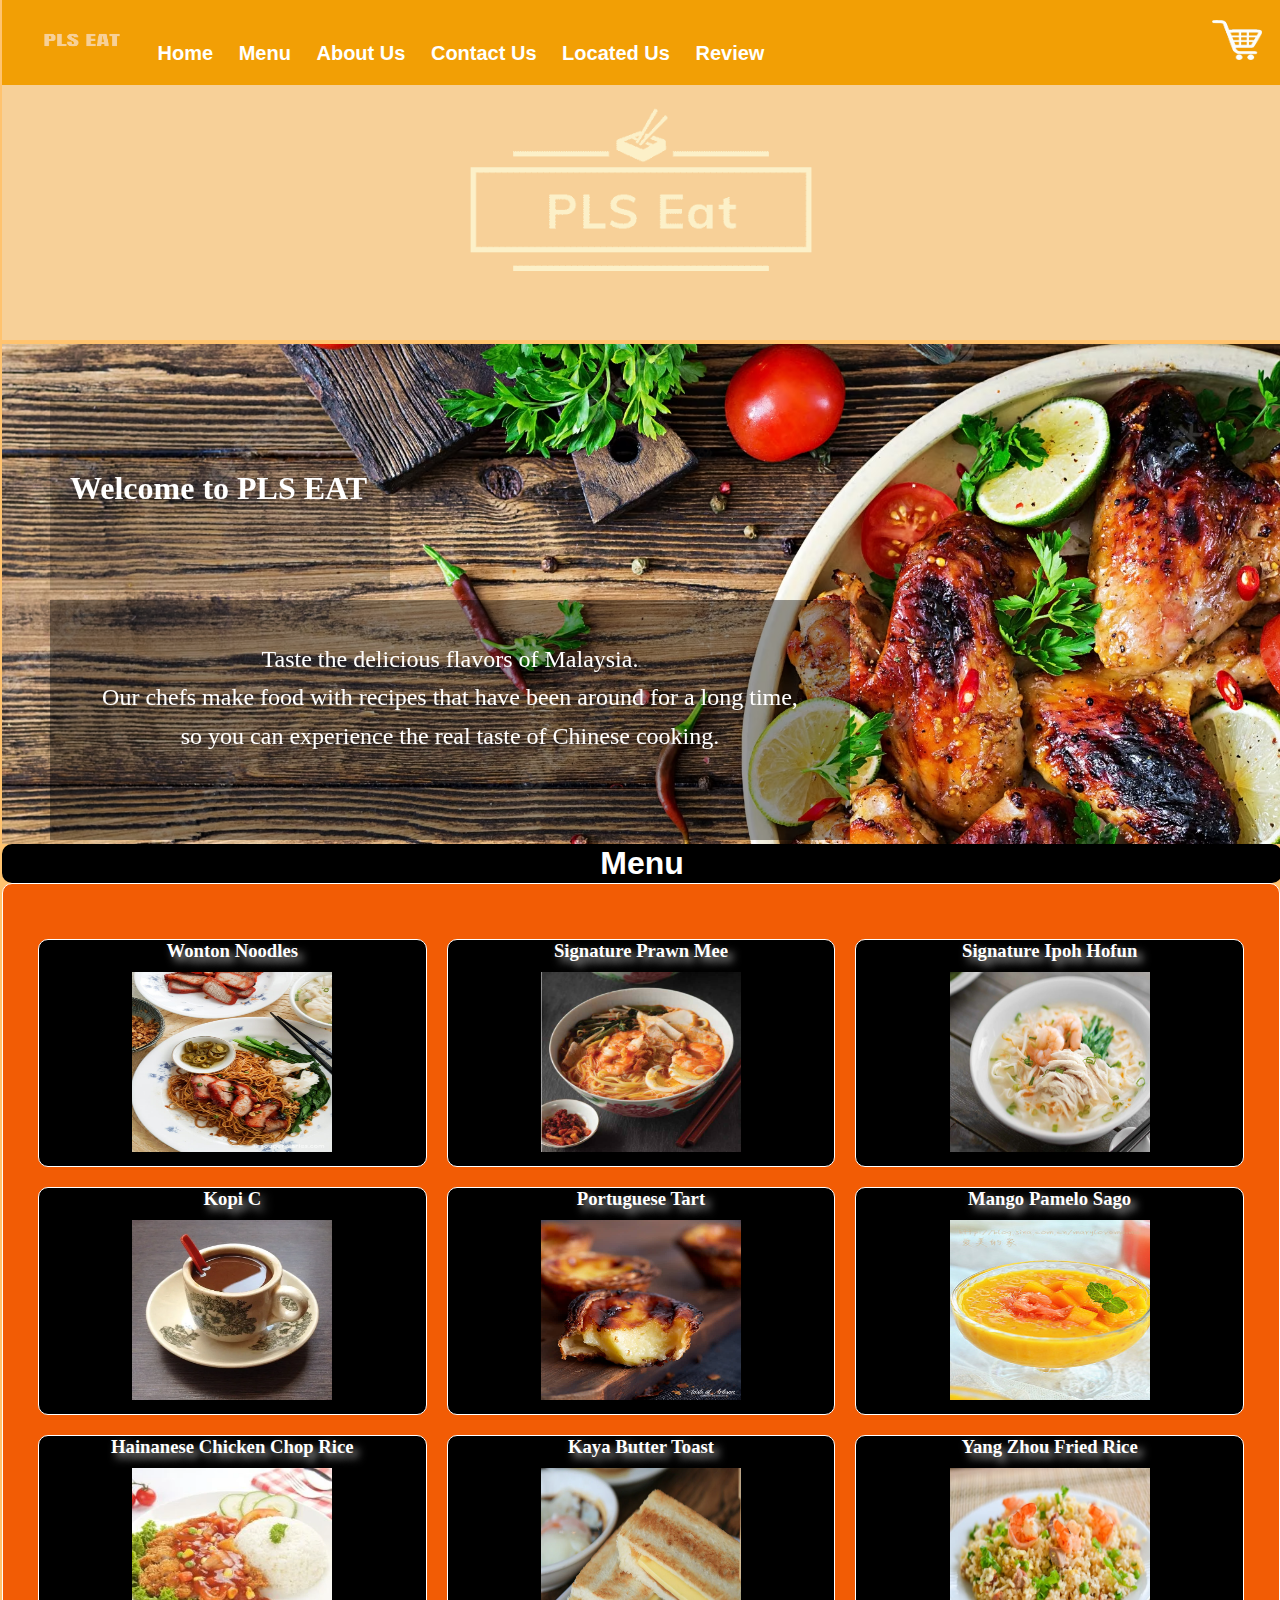
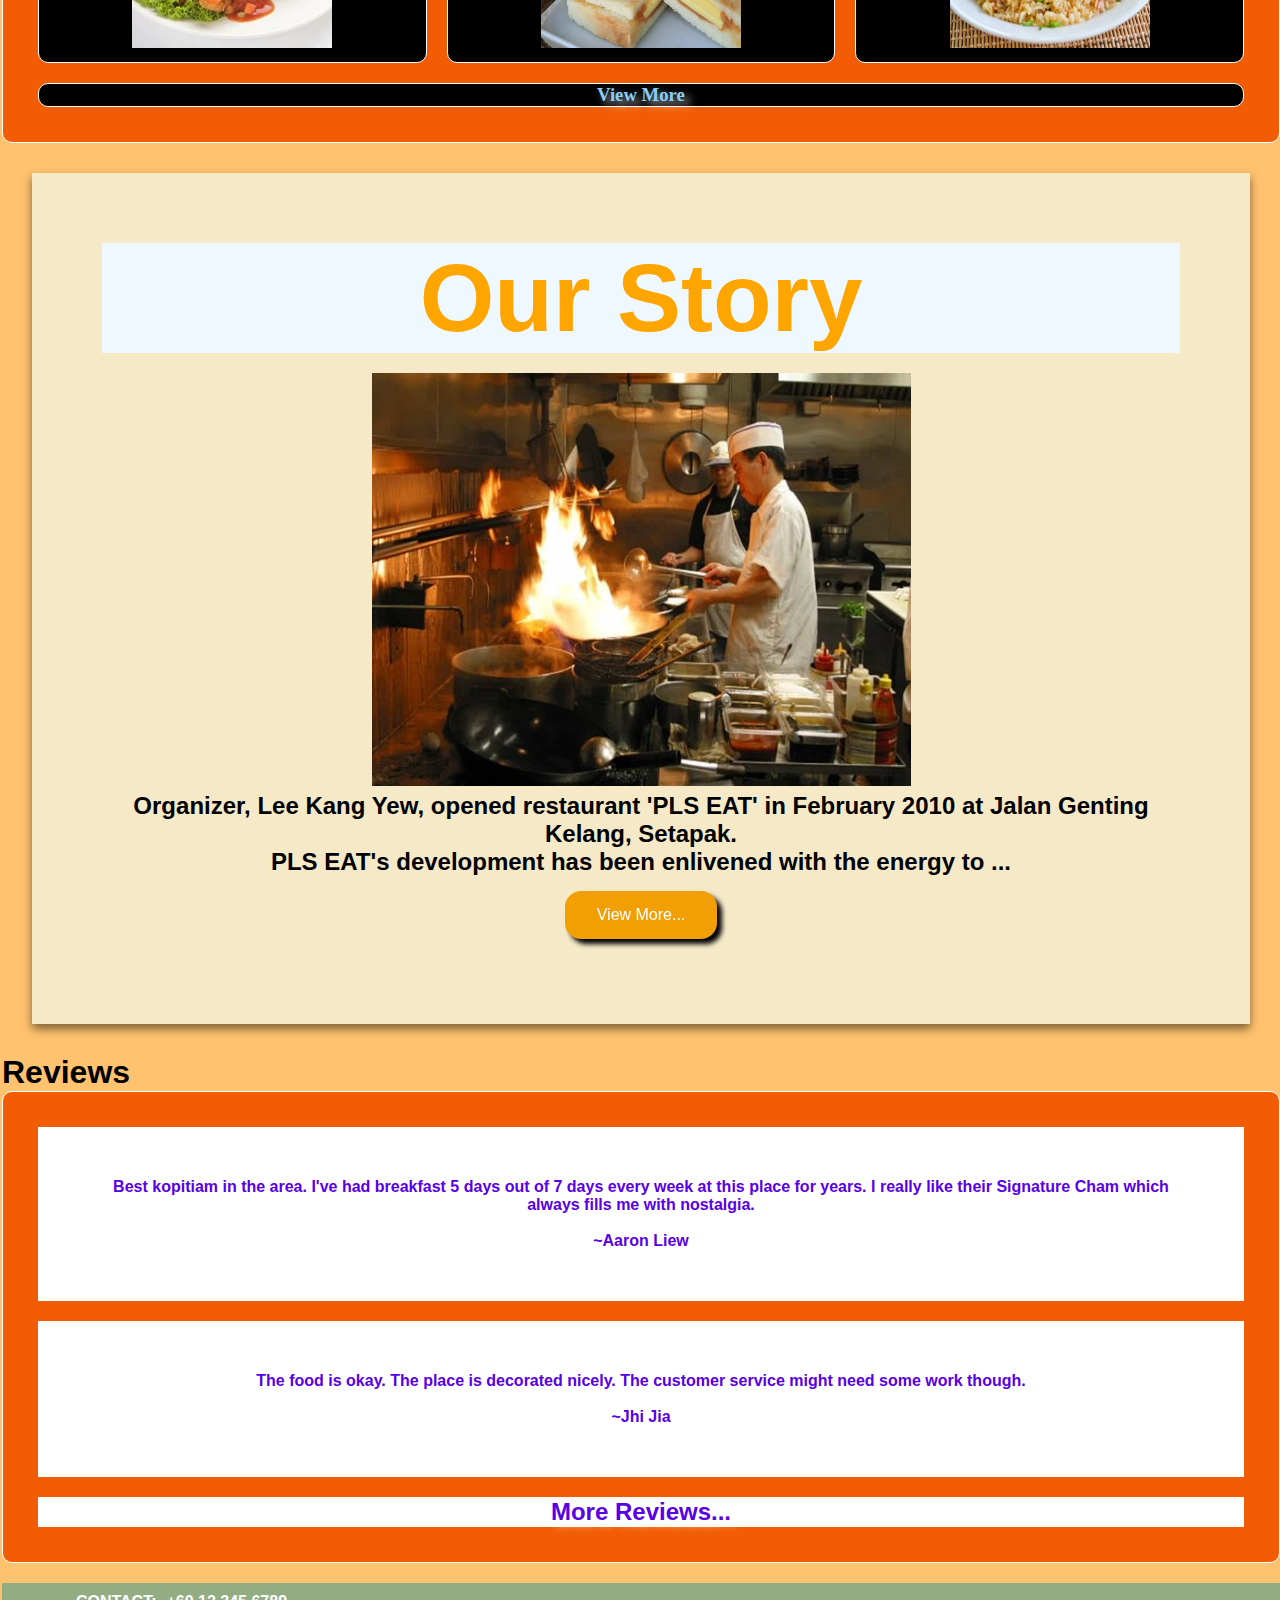
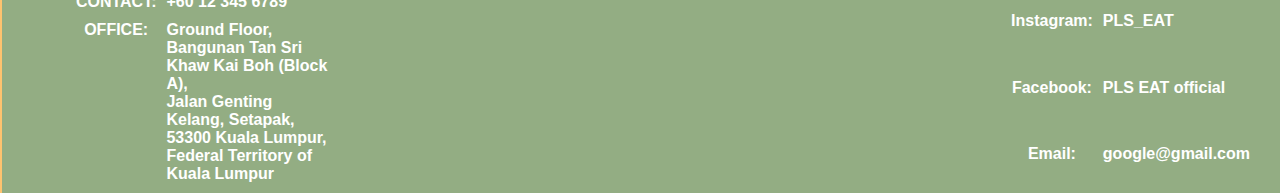
<file: index.html>
<!DOCTYPE html>
<html lang="en">
    <head>
        <meta charset="utf-8" />
        <meta name="viewport" content="width=device-width", initial-scale="1.0"/>
        <link href="CSS/css.css" rel="stylesheet"/>
        <link rel="icon" type="image/x-icon" href="picture/HatchfulExport-All/favicon2.png" />
        <link href="CSS/homepage.css" rel="stylesheet" />
    </head>
    <body>
        <nav>
            
            <ul>
                <a href="homepage.html" class="container">
                    <img src="picture/pls_eat_logo2.png" width="100px" height="40px"/>
                    <div class="overlay"></div>
                </a>
                <a href="homepage.html">Home</a>
                <a href="menu.html">Menu</a>
                <a href="about_us.html">About Us</a>
                <a href="contacts.html">Contact Us</a>
                <a href="location.html">Located Us</a>
                <a href="review.html">Review</a>
                <div class="container" id="add_to_cart">
                    <a href="add_to_cart.html">
                        <img src="picture/cart.png" width="50px" height="40px" />
                    <div class="overlay"></div>
                    </a>
                </div>
            </ul>
        </nav>
        <title>Homepage</title>
        <!--Display logo-->
        <img id="logo" src="picture/HatchfulExport-All/twitter_header_photo_2.png" alt="Pls Eat" />
        
        <!--Welcome Message-->
        <div id="welcome_message">
            <img src="picture/transparent.png" id="transparent_image" usemap="#workmap">
            <div id="welcome_message_1">
                Welcome to PLS EAT
            </div>

            <div id="welcome_message_2">
                Taste the delicious flavors of Malaysia. 
                <br />
                Our chefs make food with recipes that have been around for a long time, 
                <br />
                so you can experience the real taste of Chinese cooking. 
                
            </div>
        </div>

        <!-- hotspot -->
        <map name="workmap">
            <area shape="rect" coords="0,0,1000,1000" href="menu.html" />
            <area shape="circle" coords="1100,380,350" href="main_meal.html" />
        </map>

        <!--Menu-->
        
        <div class="table">
            <table>
                <tr><h1 id="menu_heading">Menu</h1></tr>
                <tr>
                    <td>
                        <a href="main_meal.html">
                            <h3>Wonton Noodles</h3>
                            <img src="picture/wonton_noodles.jpg" alt="Wonton Noodles">
                        </a>
                    </td>
                    <td>
                        <a href="main_meal.html">
                            <h3>Signature Prawn Mee</h3>
                            <img src="picture/prawn_mee.png" alt="Signature Prawn Mee">
                        </a>
                    </td>
                    <td>
                        <a href="main_meal.html">
                            <h3>Signature Ipoh Hofun</h3>
                            <img src="picture/ipoh_hofun.png" alt="Ipoh Hofun">
                        </a>
                    </td>
                </tr>
                <tr>
                    <td>
                        <a href="beverage.html">
                            <h3>Kopi C</h3>
                            <img src="picture/coffee_c.webp" alt="Kopi C">
                        </a>
                    </td>
                    <td>
                        <a href="dessert.html">
                            <h3>Portuguese Tart</h3>
                            <img src="picture/portuguese_tart.jpg" alt="Portuguese Tart">
                        </a>
                    </td>
                    <td>
                        <a href="dessert.html">
                            <h3>Mango Pamelo Sago</h3>
                            <img src="picture/mango_pomelo_sago.jpg" alt="Mango Pamelo Sago">
                        </a>
                    </td>
                </tr>
                <tr>
                    <td>
                        <a href="main_meal.html">
                            <h3>Hainanese Chicken Chop Rice</h3>
                            <img src="picture/hainanese_chicken_chop_rice.jpg" alt="hainanese_chicken_chop_rice">
                        </a>
                    </td>
                    <td>
                        <a href="breakfast.html">
                            <h3>Kaya Butter Toast</h3>
                            <img src="picture/kaya_butter_toast.webp" alt="Kaya Butter Toast">
                        </a>
                    </td>
                    <td>
                        <a href="main_meal.html">
                            <h3>Yang Zhou Fried Rice</h3>
                            <img src="picture/yang_zhou_fried_rice.jpg" alt="Yang Zhou Fried Rice">
                        </a>
                    </td>
                </tr>
                <tr>
                    <td colspan="3"><a href="menu.html" id="view_more"><h3>View More</h3></a></td>
                </tr>
            </table>
        </div>

        <!-- Our story -->
        <div class="our_story">
            <h1>Our Story</h1>
            <img src="picture/cooking.jpg"/>
            <p>Organizer, Lee Kang Yew, opened restaurant 'PLS EAT' in February 2010 at Jalan Genting Kelang, Setapak.</p>
            <p>PLS EAT's development has been enlivened with the energy to ...</p>
            <a href="about_us.html">
                <button class="button"><span>View More...</span></button>
            </a>
        </div>

        <!-- Review -->
        <table class="review">
            <div>
                <h1>Reviews</h1>
            </div>
            
            <tr>
                <th class="review" style="background-color: white; padding: 50px;">
                        Best kopitiam in the area. I've had breakfast 5 days out of 7 days every week at this place for years.
                         I really like their Signature Cham which always fills me with nostalgia. 
                         <br/>
                         <br/>
                         ~Aaron Liew
                </th>
            </tr>
            
            <tr>
                <th class="review" style="background-color: white; padding: 50px;">
                    The food is okay. The place is decorated nicely. The customer service might need some work though.
                    <br/>
                    <br/>
                    ~Jhi Jia
                </th>
                
            </tr>


            <tr>
                <td style="background-color: white; text-align: center;"><a href="review.html" id="review_view_more">
                    <h2>More Reviews...</h2>
                </a></td>
            </tr>

        </table>
        
        <footer id="footer">
            <div style="display: flex;">
             <table id="L">
                <tr>
                <th>CONTACT:</th> 
                 <td>+60 12 345 6789 </td>
                </tr>
                
               <tr>
                <th style="vertical-align: top;">OFFICE:</th>  
                <td>Ground Floor,<br>
                    Bangunan Tan Sri Khaw Kai Boh (Block A),<br>
                    Jalan Genting Kelang, Setapak,<br>
                    53300 Kuala Lumpur,<br>
                    Federal Territory of Kuala Lumpur<br>
                </td>
                    </tr>
        
            </table>   
        
            <table id="R">
                <tr>
                <th>Instagram: </th>
                 <td>PLS_EAT</td> 
                </tr>
                
                <tr>
                <th>Facebook: </th>
                <td>PLS EAT official</td>
                </tr>
                
                <tr>
                <th>Email: </th>
                <td>google@gmail.com</td>
                </tr>
                
                </table>
            </div>
        </footer>


    </body>
</html>
</file>
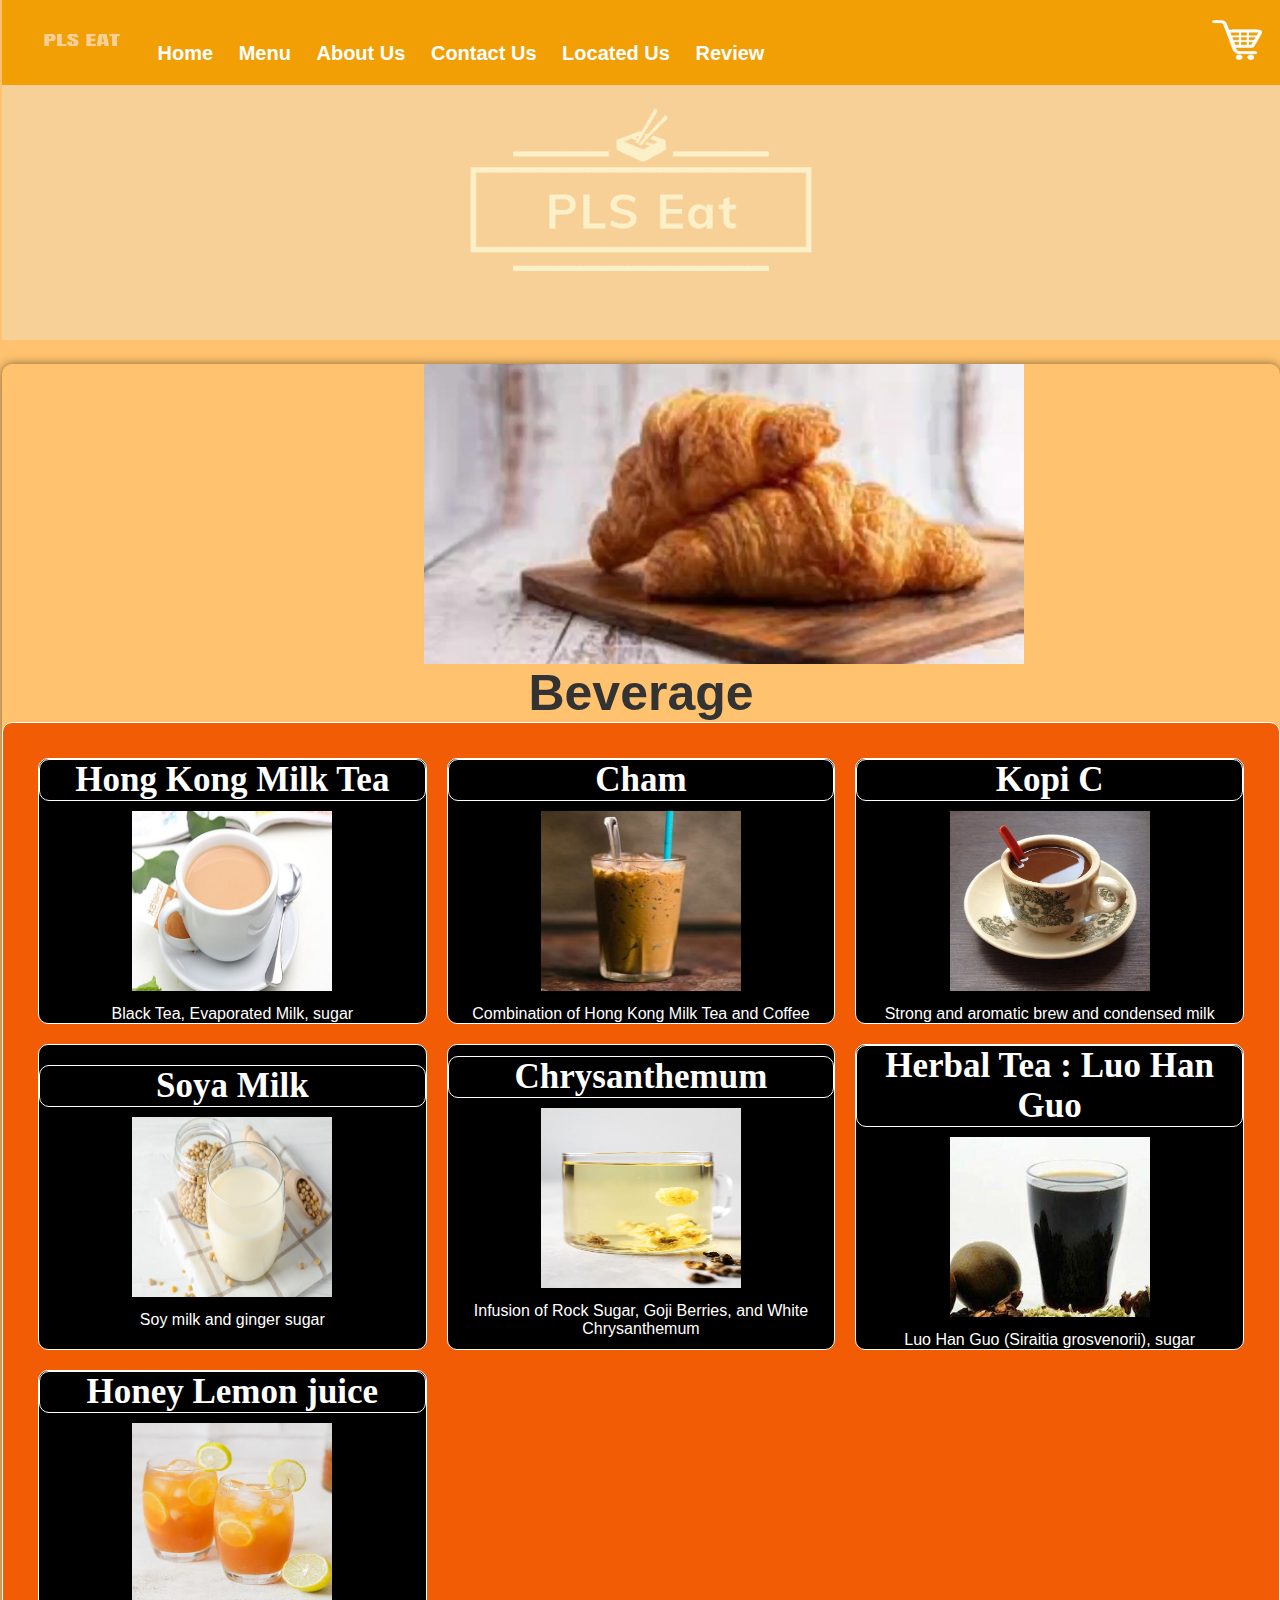
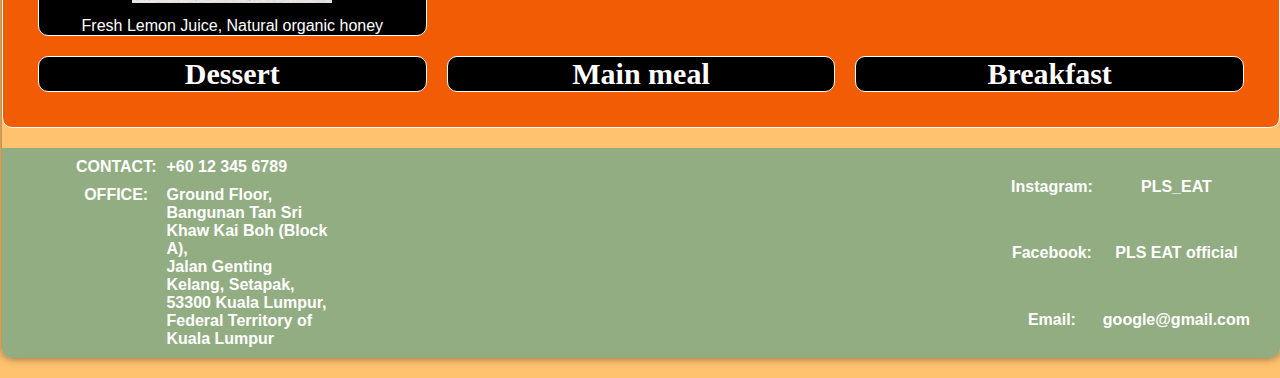
<file: beverage.html>
<!DOCTYPE html>
<html lang="en">
<head>
    <meta charset="UTF-8">
    <meta name="viewport" content="width=device-width, initial-scale=1.0">
    <title>beverage</title>
    <link rel="stylesheet" href="CSS/css.css" />
    <link rel="stylesheet" href="CSS/food.css">
    <link rel="stylesheet" href="CSS/table.css">
    <link rel="stylesheet" href="CSS/beverage.css" />
    <link rel="icon" type="image/x-icon" href="picture/HatchfulExport-All/favicon2.png" />
</head>
<body>
    <nav>
            
        <ul>
            <a href="homepage.html" class="container">
                <img src="picture/pls_eat_logo2.png" width="100px" height="40px"/>
                <div class="overlay"></div>
            </a>
            <a href="homepage.html">Home</a>
            <a href="menu.html">Menu</a>
            <a href="about_us.html">About Us</a>
            <a href="contacts.html">Contact Us</a>
            <a href="location.html">Located Us</a>
            <a href="review.html">Review</a>
            <div class="container" id="add_to_cart">
                <a href="add_to_cart.html">
                    <img src="picture/cart.png" width="50px" height="40px" />
                <div class="overlay"></div>
                </a>
            </div>
        </ul>
    </nav>

    <img id="logo" src="picture/HatchfulExport-All/twitter_header_photo_2.png" alt="Pls Eat" />

    <div class="video-container">
        <video autoplay loop width="400">
            <source src="picture/menu_list.mp4" type="video/mp4">
        </video>

    <h1 id="category">Beverage</h1>


    <!-- Beverage list -->
    <!-- Food image, style and hypertext link -->
    <div class="table">
        <table>
            <tr>
                <td>
                    <a href="add_to_cart.html#beverage" class="cart">
                        <h3 class="foodName">Hong Kong Milk Tea</h3>
                        <img src="picture/hong_kong_milk_tea.jpg" alt="Hong Kong Milk Tea">
                    </a>
                    <p>Black Tea, Evaporated Milk, sugar</p>
                </td>

                <td>
                    <a href="add_to_cart.html#beverage" class="cart">
                        <h3 class="foodName">Cham</h3>
                        <img src="picture/cham.jpg" alt="Cham">
                    </a>
                    <p>Combination of Hong Kong Milk Tea and Coffee</p>
                </td>

                <td>
                    <a href="add_to_cart.html#beverage" class="cart">
                        <h3 class="foodName">Kopi C</h3>
                        <img src="picture/coffee_c.webp" alt="Kopi C">
                    </a>
                    <p>Strong and aromatic brew and condensed milk</p>
                </td>
            </tr>

            <tr>
                <td>
                    <a href="add_to_cart.html#beverage" class="cart">
                        <h3 class="foodName">Soya Milk</h3>
                        <img src="picture/soya_milk.jpg" alt="Soya Milk">
                    </a>
                    <p>Soy milk and ginger sugar</p>
                </td>

                <td>
                    <a href="add_to_cart.html#beverage" class="cart">
                        <h3 class="foodName">Chrysanthemum</h3>
                        <img src="picture/chrysanthemum_tea.jpg" alt="Chrysanthemum">
                    </a>
                    <p>Infusion of Rock Sugar, Goji Berries, and White Chrysanthemum</p>
                </td>

                <td>
                    <a href="add_to_cart.html#beverage" class="cart">
                        <h3 class="foodName">Herbal Tea : Luo Han Guo</h3>
                        <img src="picture/luo_han_guo.jpeg" alt="Luo Han Guo">
                    </a>
                    <p>Luo Han Guo (Siraitia grosvenorii), sugar</p>
                </td>
            </tr>

            <tr>
                <td>
                    <a href="add_to_cart.html#beverage" class="cart">
                        <h3 class="foodName">Honey Lemon juice</h3>
                        <img src="picture/honey_lemon_juice.jpg" alt="Honey Lemon Juice">
                    </a>
                    <p>Fresh Lemon Juice, Natural organic honey </p>
                </td>
            </tr>

            <tr>
                <td><a href="dessert.html" class="food_type">Dessert</a></td> 
                <td><a href="main_meal.html" class="food_type">Main meal</a></td> 
                <td><a href="breakfast.html" class="food_type">Breakfast</a></td> 
             </tr>
        </table>
    </div>

    <footer id="footer">
        <div style="display: flex;">
         <table id="L">
            <tr>
            <th>CONTACT:</th> 
             <td>+60 12 345 6789 </td>
            </tr>
            
           <tr>
            <th style="vertical-align: top;">OFFICE:</th>  
            <td>Ground Floor,<br>
                Bangunan Tan Sri Khaw Kai Boh (Block A),<br>
                Jalan Genting Kelang, Setapak,<br>
                53300 Kuala Lumpur,<br>
                Federal Territory of Kuala Lumpur<br>
            </td>
                </tr>
    
        </table>   
    
        <table id="R">
            <tr>
            <th>Instagram: </th>
             <td>PLS_EAT</td> 
            </tr>
            
            <tr>
            <th>Facebook: </th>
            <td>PLS EAT official</td>
            </tr>
            
            <tr>
            <th>Email: </th>
            <td>google@gmail.com</td>
            </tr>
            
            </table>
        </div>
    </footer>
</body>
</html>
</file>
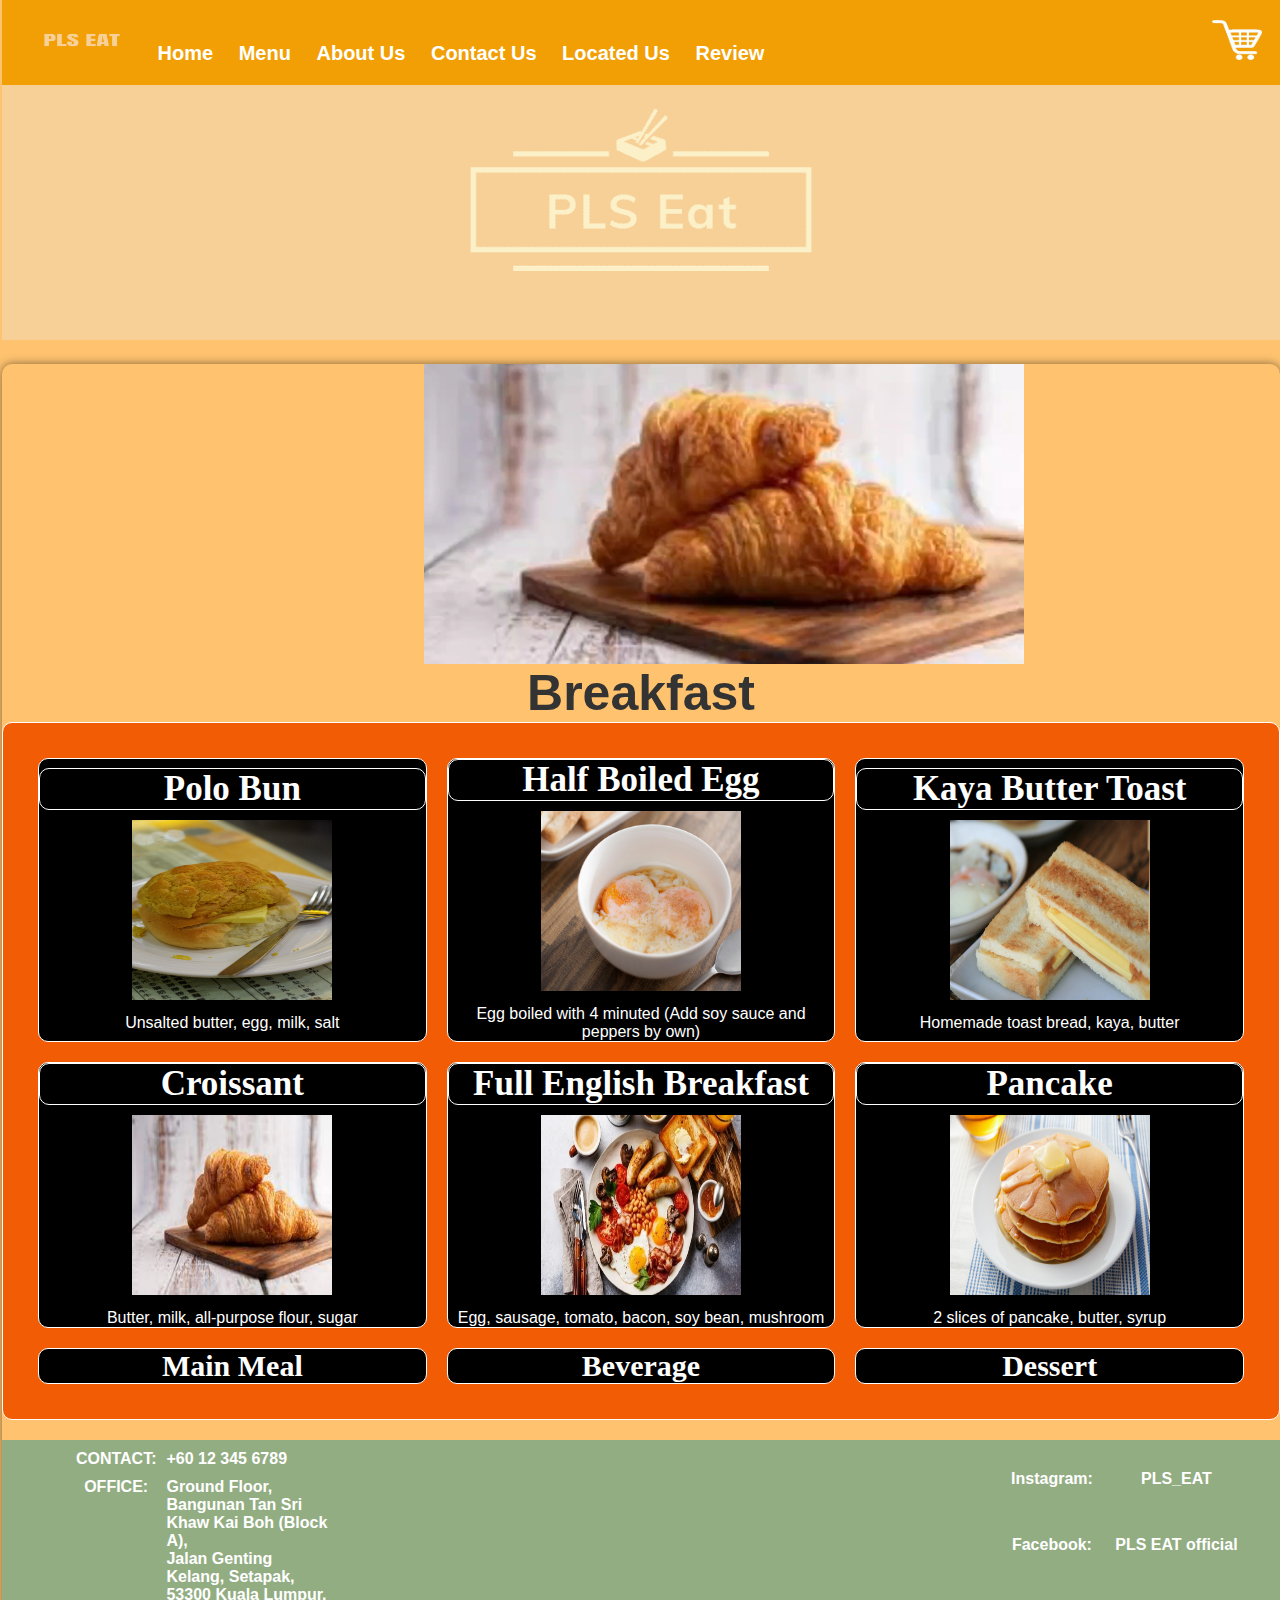
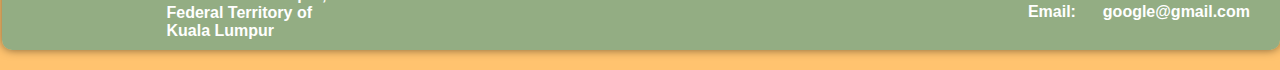
<file: breakfast.html>
<!DOCTYPE html>
<html lang="en">
<head>
    <meta charset="UTF-8">
    <meta name="viewport" content="width=device-width, initial-scale=1.0">
    <title>Breakfast</title>
    <link rel="stylesheet" href="CSS/css.css" />
    <link rel="stylesheet" href="CSS/food.css">
    <link rel="stylesheet" href="CSS/table.css">
    <link rel="stylesheet" href="CSS/breakfast.css" />
    <link rel="icon" type="image/x-icon" href="picture/HatchfulExport-All/favicon2.png" />


</head>
<body>
    <nav>
            
        <ul>
            <a href="homepage.html" class="container">
                <img src="picture/pls_eat_logo2.png" width="100px" height="40px"/>
                <div class="overlay"></div>
            </a>
            <a href="homepage.html">Home</a>
            <a href="menu.html">Menu</a>
            <a href="about_us.html">About Us</a>
            <a href="contacts.html">Contact Us</a>
            <a href="location.html">Located Us</a>
            <a href="review.html">Review</a>
            <div class="container" id="add_to_cart">
                <a href="add_to_cart.html">
                    <img src="picture/cart.png" width="50px" height="40px" />
                <div class="overlay"></div>
                </a>
            </div>
        </ul>
    </nav>

<!--Display logo-->
<img id="logo" src="picture/HatchfulExport-All/twitter_header_photo_2.png" alt="Pls Eat" />

<div class="video-container">
    <video autoplay loop width="400">
        <source src="picture/menu_list.mp4" type="video/mp4">
    </video>

<h1 id="category">Breakfast</h1>

    <!-- Food list -->
    <!-- Food image, style and hypertext link -->
    <div class="table">
        <table>
            <tr>
                <td>
                    <a href="add_to_cart.html#breakfast" href="myFunction()" class="cart">
                    <h3 class="foodName">Polo Bun</h3>
                    <img src="picture/polo_bun.jpg" alt="Polo Bun">
                    </a>
                    <p>Unsalted butter, egg, milk, salt</p>
                </td>

                <td>
                    <a href="add_to_cart.html#breakfast" href="myFunction()" class="cart">
                    <h3 class="foodName">Half Boiled Egg</h3>
                    <img src="picture/half_boiled_egg.jpg" alt="Half Boiled Egg">
                    </a>
                    <p>Egg boiled with 4 minuted (Add soy sauce and peppers by own)</p>
                </td>

                <td>
                    <a href="add_to_cart.html#breakfast" href="myFunction()" class="cart">
                    <h3 class="foodName">Kaya Butter Toast</h3>
                    <img src="picture/kaya_butter_toast.webp" alt="Kaya Butter Toast">
                    </a>
                    <p>Homemade toast bread, kaya, butter</p>
                </td>
            </tr>

            <tr>
                <td>
                    <a href="add_to_cart.html#breakfast" href="myFunction()" class="cart">
                    <h3 class="foodName">Croissant</h3>
                    <img src="picture/croissant.jpeg" alt="Croissant">
                    </a>
                    <p>Butter, milk, all-purpose flour, sugar</p>
                </td>

                <td>
                    <a href="add_to_cart.html#breakfast" href="myFunction()" class="cart">
                    <h3 class="foodName">Full English Breakfast</h3>
                    <img src="picture/full_english_breakfast.webp" alt="Full English Breakfast">
                    </a>
                    <p>Egg, sausage, tomato, bacon, soy bean, mushroom</p>
                </td>

                <td>
                    <a href="add_to_cart.html#breakfast" href="myFunction()" class="cart">
                    <h3 class="foodName">Pancake</h3>
                    <img src="picture/pancake.jpg" alt="Pancake">
                    </a>
                    <p>2 slices of pancake, butter, syrup</p>
                </td>
            </tr>

            <tr>
               <td>
                <a href="main_meal.html" class="food_type">Main Meal</a>
            </td> 
               <td>
                <a href="beverage.html" class="food_type">Beverage</a>
            </td> 
            <td>
                <a href="dessert.html" class="food_type">Dessert</a>
            </td> 
            </tr>
        </table>
    </div>

    <footer id="footer">
        <div style="display: flex;">
         <table id="L">
            <tr>
            <th>CONTACT:</th> 
             <td>+60 12 345 6789 </td>
            </tr>
            
           <tr>
            <th style="vertical-align: top;">OFFICE:</th>  
            <td>Ground Floor,<br>
                Bangunan Tan Sri Khaw Kai Boh (Block A),<br>
                Jalan Genting Kelang, Setapak,<br>
                53300 Kuala Lumpur,<br>
                Federal Territory of Kuala Lumpur<br>
            </td>
                </tr>
    
        </table>   
    
        <table id="R">
            <tr>
            <th>Instagram: </th>
             <td>PLS_EAT</td> 
            </tr>
            
            <tr>
            <th>Facebook: </th>
            <td>PLS EAT official</td>
            </tr>
            
            <tr>
            <th>Email: </th>
            <td>google@gmail.com</td>
            </tr>
            
            </table>
        </div>
    </footer>

</body>
</html>
</file>
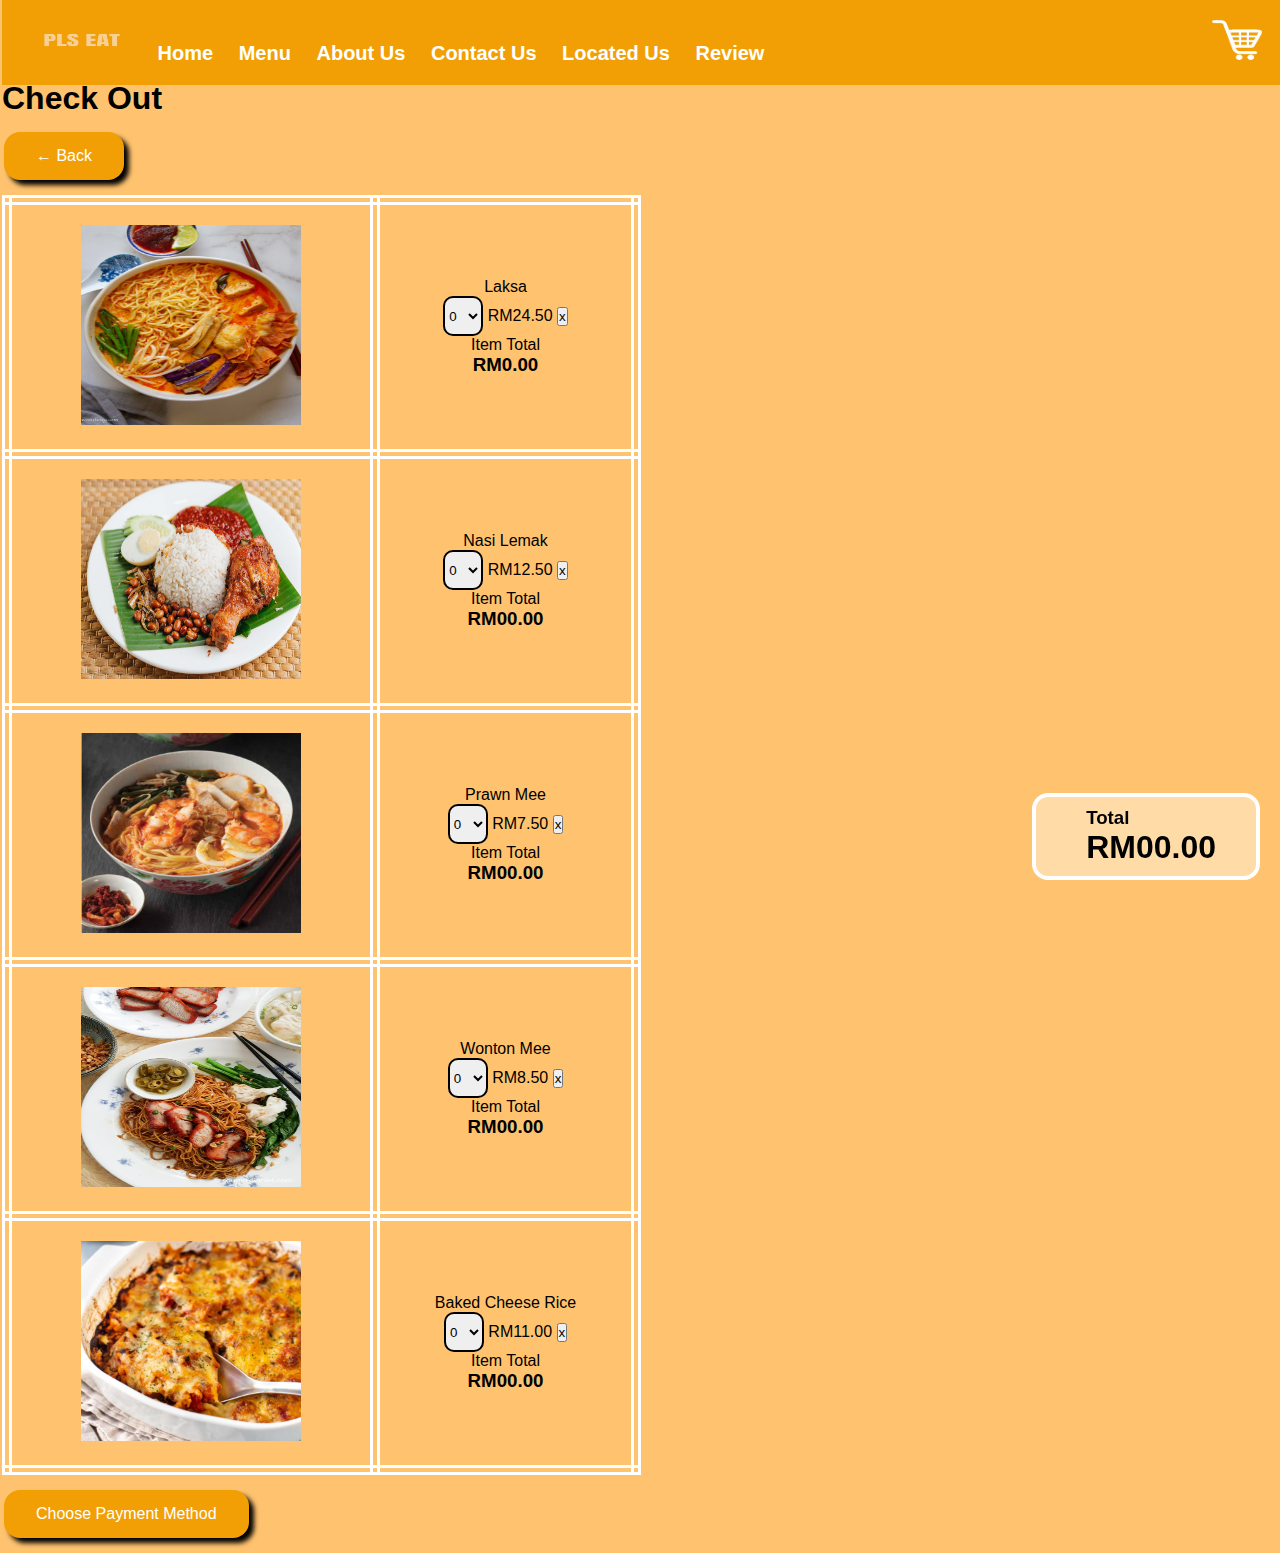
<file: check_out.html>
<!DOCTYPE html>
<html lang="en">
    <head>
        <link href="CSS/check_out.css" rel="stylesheet" />
        <link rel="icon" type="image/x-icon" href="picture/HatchfulExport-All/favicon2.png" />
        <script>
            //Price
            const curry_laksa_price = 24.50;
            const nasi_lemak_price = 12.50;
            const prawn_mee_price = 7.50;
            const wonton_noodles_price = 8.50;
            const baked_cheese_rice_price = 11.00;

            // Single Item Price
            function check_food_number(element, price, name){
                var food_number = element.value;
                var item_total = food_number * price
                
                //update item price
                document.querySelector(`[data-name= ${name}]`).innerHTML = "RM" + item_total.toFixed(2);

            }
            
            function update_total_price(){
                var curry_laksa_total = parseFloat(document.querySelector(`[data-name='curry_laksa']`).innerText.replace('RM','')) || 0;
                var nasi_lemak_total = parseFloat(document.querySelector(`[data-name='nasi_lemak']`).innerText.replace('RM','')) || 0;
                var prawn_mee_total = parseFloat(document.querySelector(`[data-name='prawn_mee']`).innerText.replace('RM','')) || 0;
                var wonton_noodles_total = parseFloat(document.querySelector(`[data-name='wonton_noodles']`).innerText.replace('RM','')) || 0;
                var baked_cheese_rice_total = parseFloat(document.querySelector(`[data-name='baked_cheese_rice']`).innerText.replace('RM','')) || 0;
                var total_price = curry_laksa_total + nasi_lemak_total + prawn_mee_total + wonton_noodles_total + baked_cheese_rice_total;

                //write total price
                document.querySelector("#total_price").innerHTML = "RM" + total_price.toFixed(2);
            }
        
        </script>

    </head>
    <body>
        <title>Check Out</title>
        <link href="CSS/css.css" rel="stylesheet"/>
        <nav>
            
            <ul>
                <a href="homepage.html" class="container">
                    <img src="picture/pls_eat_logo2.png" width="100px" height="40px"/>
                    <div class="overlay">
                        
                    </div>
                </a>
                <a href="homepage.html">Home</a>
                <a href="menu.html">Menu</a>
                <a href="about_us.html">About Us</a>
                <a href="contacts.html">Contact Us</a>
                <a href="location.html">Located Us</a>
                <a href="review.html">Review</a>
                <div class="container" id="add_to_cart">
                    <a href="add_to_cart.html">
                        <img src="picture/cart.png" width="50px" height="40px" />
                    
                    <div class="overlay">
                        
                    </div>
                    </a>
                </div>
                
                
            </ul>
        </nav>
        
        <h1>Check Out</h1>
        <a href="add_to_cart.html">
            <button type="submit" class="button" style="clear:both; ">&#8592; Back</button>
        </a>
        <!--Items-->
        <!--Item 1-->
        <table>
            <p></p>
            <tr colspan="2">
                <td>
                    <img src="picture/curry_laksa.jpg" class="food_image"/> 
                </td>
                <td>
                    <p>Laksa</p>
                    <select class="select" onchange="check_food_number(this, curry_laksa_price, 'curry_laksa'); update_total_price()">
                        <option value="0">0</option>
                        <option value="1">1</option>
                        <option value="2">2</option>
                        <option value="3">3</option>
                        <option value="4">4</option>
                        <option value="5">5</option>
                    </select> RM24.50  <button>x</button> 
                    
                    <p>Item Total</p>
                    <h3 data-name="curry_laksa">RM0.00</h3>
                </td>
            </tr>
                
            <!--Item 2-->
            <tr>
                <td>
                    <img src="picture/nasi_lemak.jpg" class="food_image" /> 
                </td>
                <td>
                    <p>Nasi Lemak</p>
                    <select class="select" onchange="check_food_number(this, nasi_lemak_price, 'nasi_lemak'); update_total_price();">
                        <option value="0">0</option>
                        <option value="1">1</option>
                        <option value="2">2</option>
                        <option value="3">3</option>
                        <option value="4">4</option>
                        <option value="5">5</option>
                    </select> RM12.50  <button>x</button> 
                    
                    <p>Item Total</p>
                    <h3 data-name="nasi_lemak">RM00.00</h3>
                </td>
            </tr>
            <!--Item 3-->
            <tr>
                <td>
                    <img src="picture/prawn_mee.png" class="food_image"/> 
                </td>
                <td>
                    <p>Prawn Mee</p>
                    <select class="select" onchange="check_food_number(this, prawn_mee_price, 'prawn_mee'); update_total_price();">
                        <option value="0">0</option>
                        <option value="1">1</option>
                        <option value="2">2</option>
                        <option value="3">3</option>
                        <option value="4">4</option>
                        <option value="5">5</option>
                    </select> RM7.50  <button>x</button> 
                    
                    <p>Item Total</p>
                    <h3 data-name="prawn_mee">RM00.00</h3>
                </td>
            </tr>
            <!--Item 4-->
            <tr>
                <td>
                    <img src="picture/wonton_noodles.jpg" class="food_image" /> 
                </td>
                <td>
                    <p>Wonton Mee</p>
                    <select class="select" onchange="check_food_number(this, wonton_noodles_price, 'wonton_noodles'); update_total_price();">
                        <option value="0">0</option>
                        <option value="1">1</option>
                        <option value="2">2</option>
                        <option value="3">3</option>
                        <option value="4">4</option>
                        <option value="5">5</option>
                    </select> RM8.50  <button>x</button> 
                    
                    <p>Item Total</p>
                    <h3 data-name="wonton_noodles">RM00.00</h3>
                </td>
            </tr>

            <!--Item 5-->
            <tr>
                <td>
                    <img src="picture/baked_cheese_rice.jpg" class="food_image"/> 
                </td>
                <td>
                    <p>Baked Cheese Rice</p>
                    <select class="select" onchange="check_food_number(this, baked_cheese_rice_price, 'baked_cheese_rice'); update_total_price();">
                        <option value="0">0</option>
                        <option value="1">1</option>
                        <option value="2">2</option>
                        <option value="3">3</option>
                        <option value="4">4</option>
                        <option value="5">5</option>
                    </select> RM11.00  <button>x</button> 
                    
                    <p>Item Total</p>
                    <h3 data-name="baked_cheese_rice">RM00.00</h3>
                </td>
            </tr>
        </table>
        <aside>
            <h3>Total</h3>
            <h1 id="total_price">RM00.00</h1>
        </aside>


        <a href="payment.html">
            <button class="button"><span>Choose Payment Method </span></button>
        </a>
    </body>
</html>
</file>
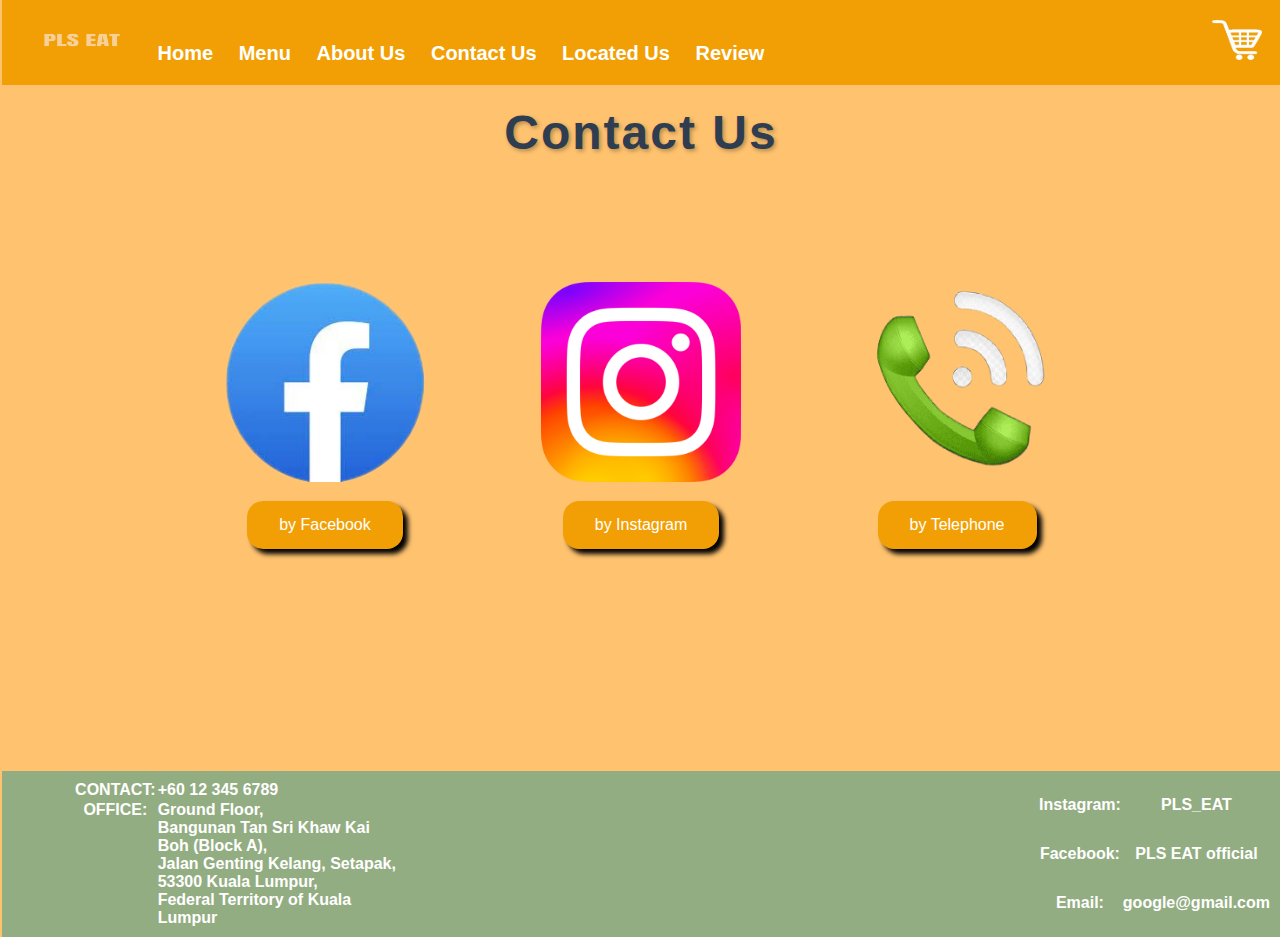
<file: contacts.html>
<!DOCTYPE html>
<html>

    <head>
        
        <meta charset="utf-8"/>
        <title>Contact Us</title>

        <link rel="stylesheet" href="CSS/css.css">
        <link rel="stylesheet" href="CSS/contacts.css">
        <link rel="icon" type="image/x-icon" href="picture/HatchfulExport-All/favicon2.png" />

    </head>

    <body>
        
        <nav>
            
            <ul>
                <a href="homepage.html" class="container">
                    <img src="picture/pls_eat_logo2.png" width="100px" height="40px"/>
                    <div class="overlay">
                        
                    </div>
                </a>
                <a href="homepage.html">Home</a>
                <a href="menu.html">Menu</a>
                <a href="about_us.html">About Us</a>
                <a href="contacts.html">Contact Us</a>
                <a href="location.html">Located Us</a>
                <a href="review.html">Review</a>
                <div class="container" id="add_to_cart">
                    <a href="add_to_cart.html">
                        <img src="picture/cart.png" width="50px" height="40px" />
                    
                    <div class="overlay">
                        
                    </div>
                    </a>
                </div>
                
                
            </ul>
        </nav>
        <div>
        <h1>
            Contact Us
        </h1>

        <table class="socials">
            <tr>
                <td>

                    <a href="https://www.facebook.com/" >
                        <img id="facebook-image" height="200px" width="200px" src="picture/fb.png", alt="Facebook"/>
                    </a>

                    <div>
                        <a href="https://www.facebook.com/" ><button class="button"><span>by Facebook </span></button></a>
                    </div>
                </td>
                <td>

                    <a href="https://www.instagram.com/" >
                        <img id="instagram-image" height="200px" width="200px" src="picture/insta.png", alt="Instagram"/>
                    </a>
                    <div>
                        <a href="https://www.instagram.com/" ><button class="button"><span>by Instagram </span></button></a>
                    </div>

                </td>
                <td>
                    <a href="tel:0123456789">
                        <img id="phone-image" src="picture/phone.png" height="200px" width="250px">
                    </a>
                    <div>
                        <a href="tel:0123456789" ><button class="button"><span>by Telephone </span></button></a>
                    </div>
                </td>
            </tr>
        </table>
</div>

<footer id="footer">
    <div style="display: flex;">
     <table id="L">
        <tr>
        <th>CONTACT:</th> 
         <td>+60 12 345 6789 </td>
        </tr>
        
       <tr>
        <th style="vertical-align: top;">OFFICE:</th>  
        <td>Ground Floor,<br>
            Bangunan Tan Sri Khaw Kai Boh (Block A),<br>
            Jalan Genting Kelang, Setapak,<br>
            53300 Kuala Lumpur,<br>
            Federal Territory of Kuala Lumpur<br>
        </td>
            </tr>

    </table>   

    <table id="R">
        <tr>
        <th>Instagram: </th>
         <td>PLS_EAT</td> 
        </tr>
        
        <tr>
        <th>Facebook: </th>
        <td>PLS EAT official</td>
        </tr>
        
        <tr>
        <th>Email: </th>
        <td>google@gmail.com</td>
        </tr>
        
        </table>
    </div>
</footer>


        <script>
            // Function to apply a floating effect to an element
            function applyFloatingEffect(element) {
                element.style.transition = 'transform 0.5s ease-in-out';
                element.addEventListener('mouseenter', () => {
                    element.style.transform = 'scale(1.1)'; // Increase the size on hover
                });
                element.addEventListener('mouseleave', () => {
                    element.style.transform = 'scale(1)'; // Restore the original size
                });
            }
        
            // Get references to your images and apply the floating effect to them
            const facebookImage = document.querySelector('#facebook-image');
            const instagramImage = document.querySelector('#instagram-image');
            const phoneImage = document.querySelector('#phone-image');
        
            applyFloatingEffect(facebookImage);
            applyFloatingEffect(instagramImage);
            applyFloatingEffect(phoneImage);
        </script>

    </body>

</html>
</file>
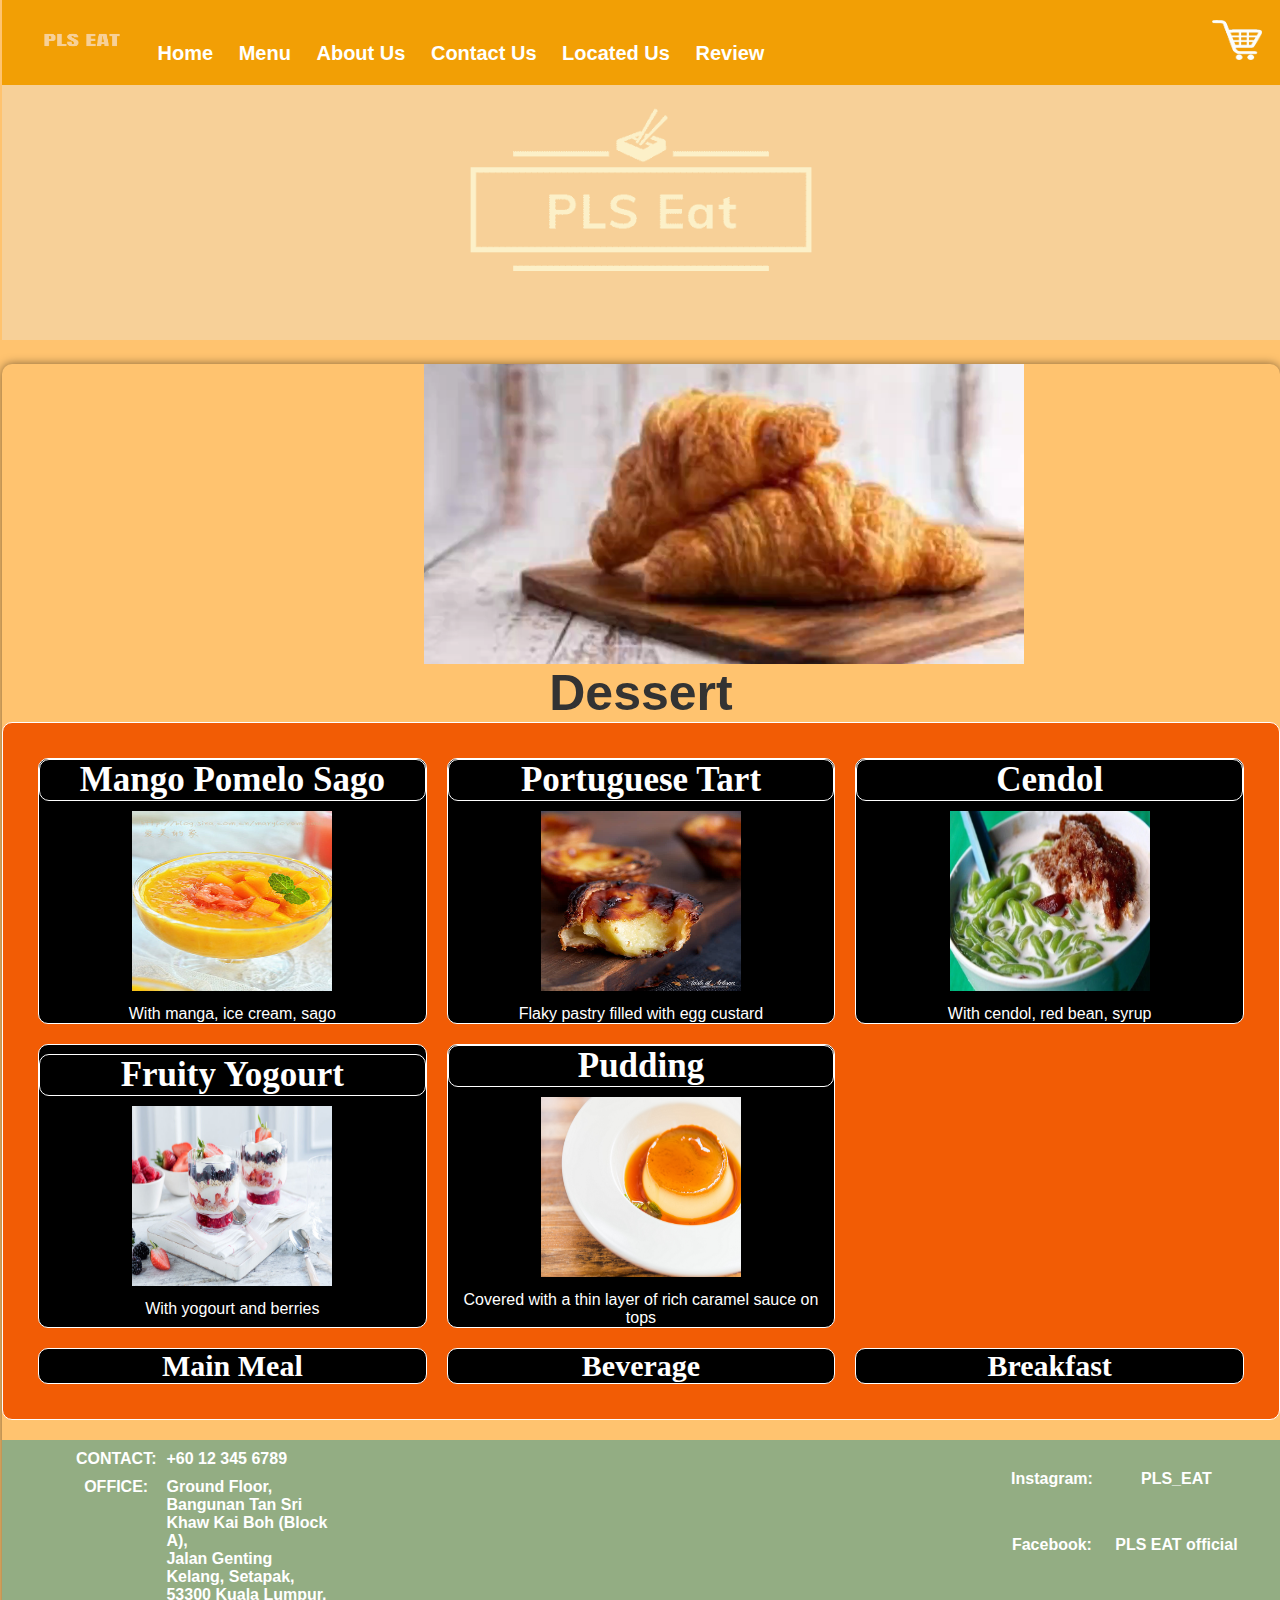
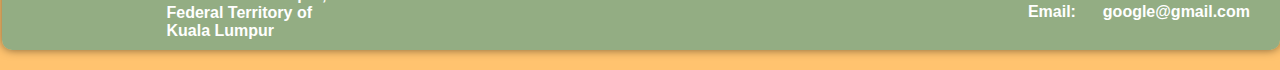
<file: dessert.html>
<!DOCTYPE html>
<html lang="en">
<head>
    <meta charset="UTF-8">
    <meta name="viewport" content="width=device-width, initial-scale=1.0">
    <title>Dessert</title>
    <link rel="stylesheet" href="CSS/css.css" />
    <link rel="stylesheet" href="CSS/food.css">
    <link rel="stylesheet" href="CSS/table.css">
    <link rel="stylesheet" href="CSS/dessert.css" />
    <link rel="icon" type="image/x-icon" href="picture/HatchfulExport-All/favicon2.png" />
</head>
<body>
    <nav>
            
        <ul>
            <a href="homepage.html" class="container">
                <img src="picture/pls_eat_logo2.png" width="100px" height="40px"/>
                <div class="overlay"></div>
            </a>
            <a href="homepage.html">Home</a>
            <a href="menu.html">Menu</a>
            <a href="about_us.html">About Us</a>
            <a href="contacts.html">Contact Us</a>
            <a href="location.html">Located Us</a>
            <a href="review.html">Review</a>
            <div class="container" id="add_to_cart">
                <a href="add_to_cart.html">
                    <img src="picture/cart.png" width="50px" height="40px" />
                <div class="overlay"></div>
                </a>
            </div>
        </ul>
    </nav>

    <img id="logo" src="picture/HatchfulExport-All/twitter_header_photo_2.png" alt="Pls Eat" />

    <div class="video-container">
        <video autoplay loop width="400">
            <source src="picture/menu_list.mp4" type="video/mp4">
        </video>

    <h1 id="category">Dessert</h1>

    <!-- Food list -->
    <!-- Food image, style and hypertext link -->
    <div class="table">
        <table>
            <tr>
                <td>
                    <a href="add_to_cart.html#dessert" class="cart">
                        <h3 class="foodName">Mango Pomelo Sago</h3>
                        <img src="picture/mango_pomelo_sago.jpg" alt="">
                    </a>
                    <p>With manga, ice cream, sago</p>
                </td>

                <td>
                    <a href="add_to_cart.html#dessert" class="cart">
                        <h3 class="foodName">Portuguese Tart</h3>
                        <img src="picture/portuguese_tart.jpg" alt="">
                    </a>
                    <p>Flaky pastry filled with egg custard</p>
                </td>

                <td>
                    <a href="add_to_cart.html#dessert" class="cart">
                        <h3 class="foodName">Cendol</h3>
                        <img src="picture/cendol2.jpg" alt="">
                    </a>
                    <p>With cendol, red bean, syrup</p>
                </td>
            </tr>

            <tr>
                <td>
                    <a href="add_to_cart.html#dessert" class="cart">
                        <h3 class="foodName">Fruity Yogourt</h3>
                        <img src="picture/fruity_yogourt.jpg" alt="">
                    </a>
                    <p>With yogourt and berries</p>
                </td>

                <td>
                    <a href="add_to_cart.html#dessert" class="cart">
                        <h3 class="foodName">Pudding</h3>
                        <img src="picture/pudding.jpg" alt="">
                    </a>
                    <p>Covered with a thin layer of rich caramel sauce on tops</p>
                </td>
            </tr>

            <tr>
                <td><a href="main_meal.html" class="food_type">Main Meal</a></td> 
                <td><a href="beverage.html" class="food_type">Beverage</a></td> 
                <td><a href="breakfast.html" class="food_type">Breakfast</a></td> 
             </tr>
        </table>
    </div>

    <footer id="footer">
        <div style="display: flex;">
         <table id="L">
            <tr>
            <th>CONTACT:</th> 
             <td>+60 12 345 6789 </td>
            </tr>
            
           <tr>
            <th style="vertical-align: top;">OFFICE:</th>  
            <td>Ground Floor,<br>
                Bangunan Tan Sri Khaw Kai Boh (Block A),<br>
                Jalan Genting Kelang, Setapak,<br>
                53300 Kuala Lumpur,<br>
                Federal Territory of Kuala Lumpur<br>
            </td>
                </tr>
    
        </table>   
    
        <table id="R">
            <tr>
            <th>Instagram: </th>
             <td>PLS_EAT</td> 
            </tr>
            
            <tr>
            <th>Facebook: </th>
            <td>PLS EAT official</td>
            </tr>
            
            <tr>
            <th>Email: </th>
            <td>google@gmail.com</td>
            </tr>
            
            </table>
        </div>
    </footer>
</body>
</html>
</file>
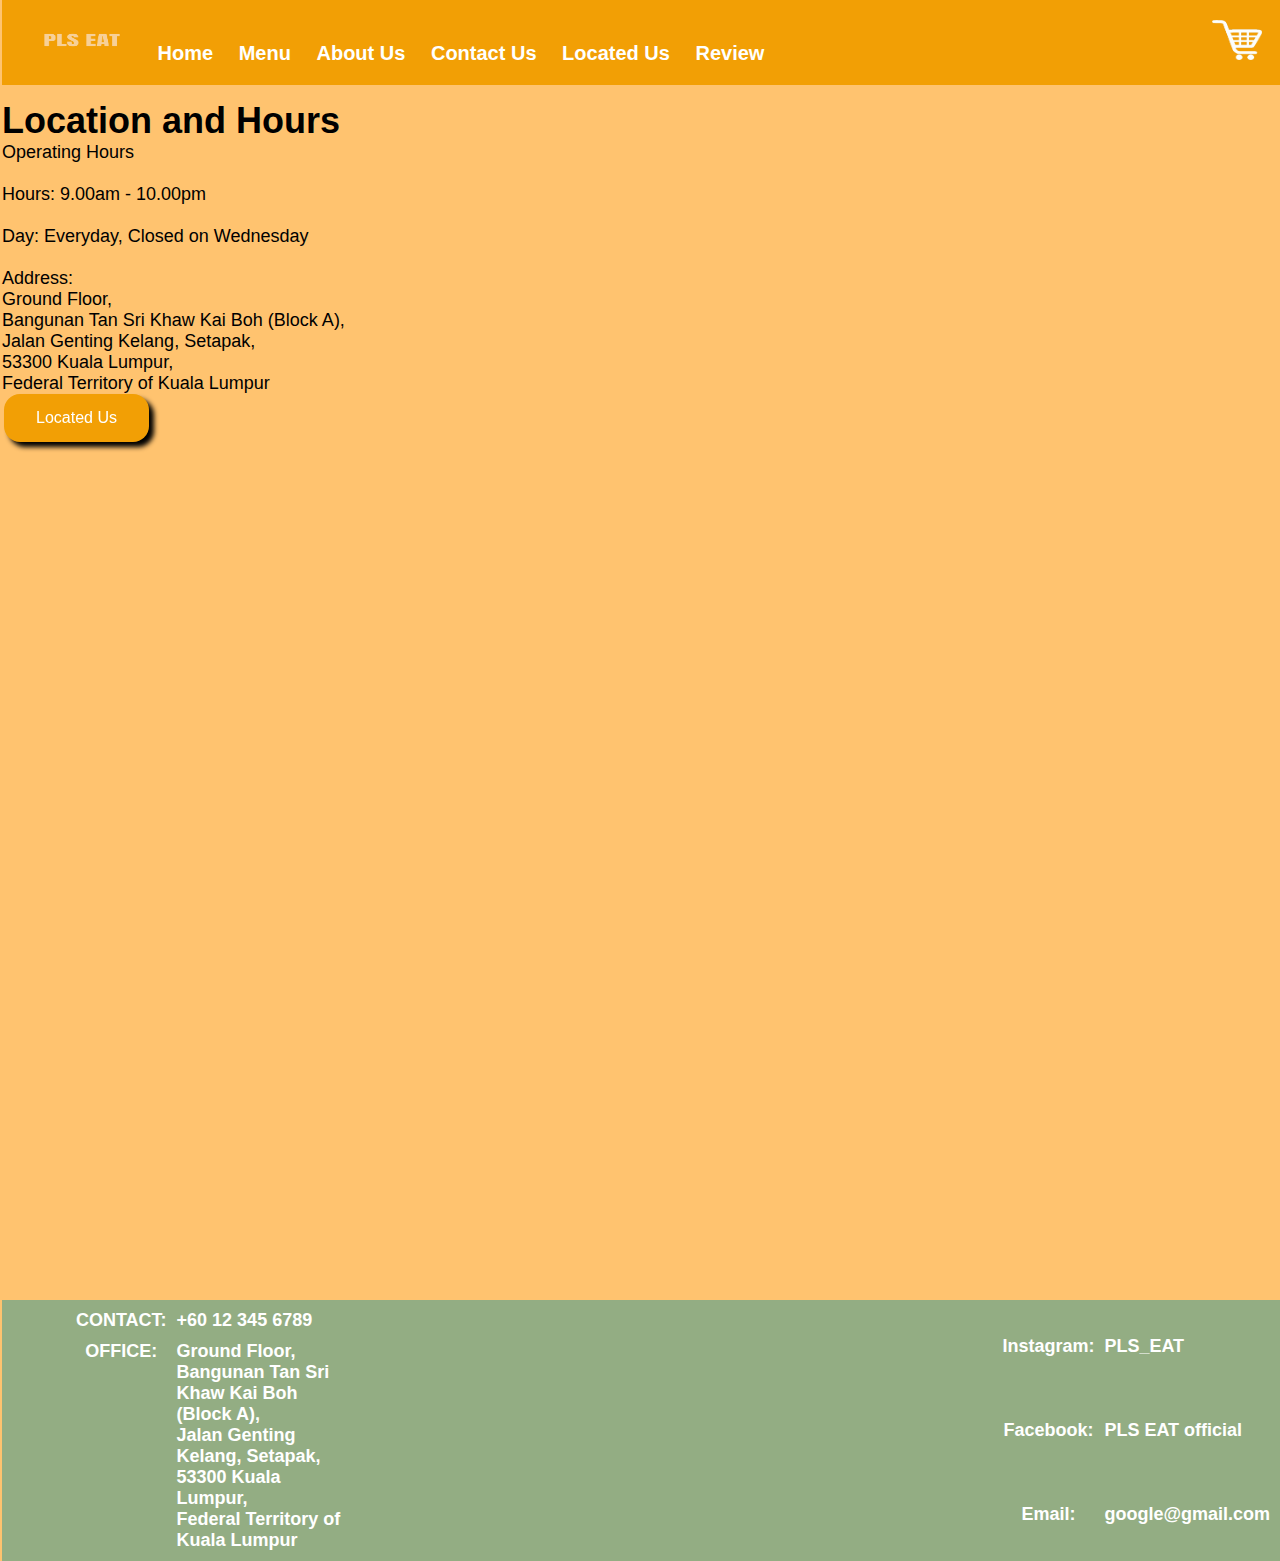
<file: location.html>
<!DOCTYPE html>

<html>

    <head>
        <link rel="stylesheet" href="CSS/location.css">
        <link rel="icon" type="image/x-icon" href="picture/HatchfulExport-All/favicon2.png" />
        <meta charset="utf-8"/>

        <title>Location</title>

    </head>

    <body>
        <link href="CSS/css.css" rel="stylesheet"/>
        
        <nav>
            
            <ul>
                <a href="homepage.html" class="container">
                    <img src="picture/pls_eat_logo2.png" width="100px" height="40px"/>
                    <div class="overlay"></div>
                </a>
                <a href="homepage.html">Home</a>
                <a href="menu.html">Menu</a>
                <a href="about_us.html">About Us</a>
                <a href="contacts.html">Contact Us</a>
                <a href="location.html">Located Us</a>
                <a href="review.html">Review</a>
                <div class="container" id="add_to_cart">
                    <a href="add_to_cart.html">
                        <img src="picture/cart.png" width="50px" height="40px" />
                    <div class="overlay"></div>
                    </a>
                </div>
                
                
            </ul>
        </nav>
        <div id="detail">
            <h1>Location and Hours</h1>
            <p>Operating Hours</p>
            <br/>
            <p>Hours: 9.00am - 10.00pm</p>
            <br/>
            <p>Day: Everyday, Closed on Wednesday</p>
            <br/>
            <p>Address: 
                <content>
                    <br/>Ground Floor, 
                    <br/>Bangunan Tan Sri Khaw Kai Boh (Block A), 
                    <br/>Jalan Genting Kelang, Setapak, 
                    <br/>53300 Kuala Lumpur, 
                    <br/>Federal Territory of Kuala Lumpur
                    
                </content>
            </p>
        </div>
        <a href="https://maps.app.goo.gl/wb56RAzXSD7d2NSp6">
        <button class="button" id="located_us"><span>Located Us </span></button>
        </a>
        <div>
        <iframe src="https://www.google.com/maps/embed?pb=!1m18!1m12!1m3!1d3983.537811345277!2d101.7217931896448!3d3.2152554087845884!2m3!1f0!2f0!3f0!3m2!1i1024!2i768!4f13.1!3m3!1m2!1s0x31cc3843bfb6a031%3A0x2dc5e067aae3ab84!2sTunku%20Abdul%20Rahman%20University%20of%20Management%20and%20Technology%20(TAR%20UMT)!5e0!3m2!1sen!2smy!4v1691041643830!5m2!1sen!2smy" width="800" height="600" style="border:0;" allowfullscreen="" loading="lazy" referrerpolicy="no-referrer-when-downgrade"></iframe>
        </div>
    </body>

    <footer id="footer">
        <div style="display: flex;">
         <table id="L">
            <tr>
            <th>CONTACT:</th> 
             <td>+60 12 345 6789 </td>
            </tr>
            
           <tr>
            <th style="vertical-align: top;">OFFICE:</th>  
            <td>Ground Floor,<br>
                Bangunan Tan Sri Khaw Kai Boh (Block A),<br>
                Jalan Genting Kelang, Setapak,<br>
                53300 Kuala Lumpur,<br>
                Federal Territory of Kuala Lumpur<br>
            </td>
                </tr>
    
        </table>   
    
        <table id="R">
            <tr>
            <th>Instagram: </th>
             <td>PLS_EAT</td> 
            </tr>
            
            <tr>
            <th>Facebook: </th>
            <td>PLS EAT official</td>
            </tr>
            
            <tr>
            <th>Email: </th>
            <td>google@gmail.com</td>
            </tr>
            
            </table>
        </div>
    </footer>

</html>
</file>
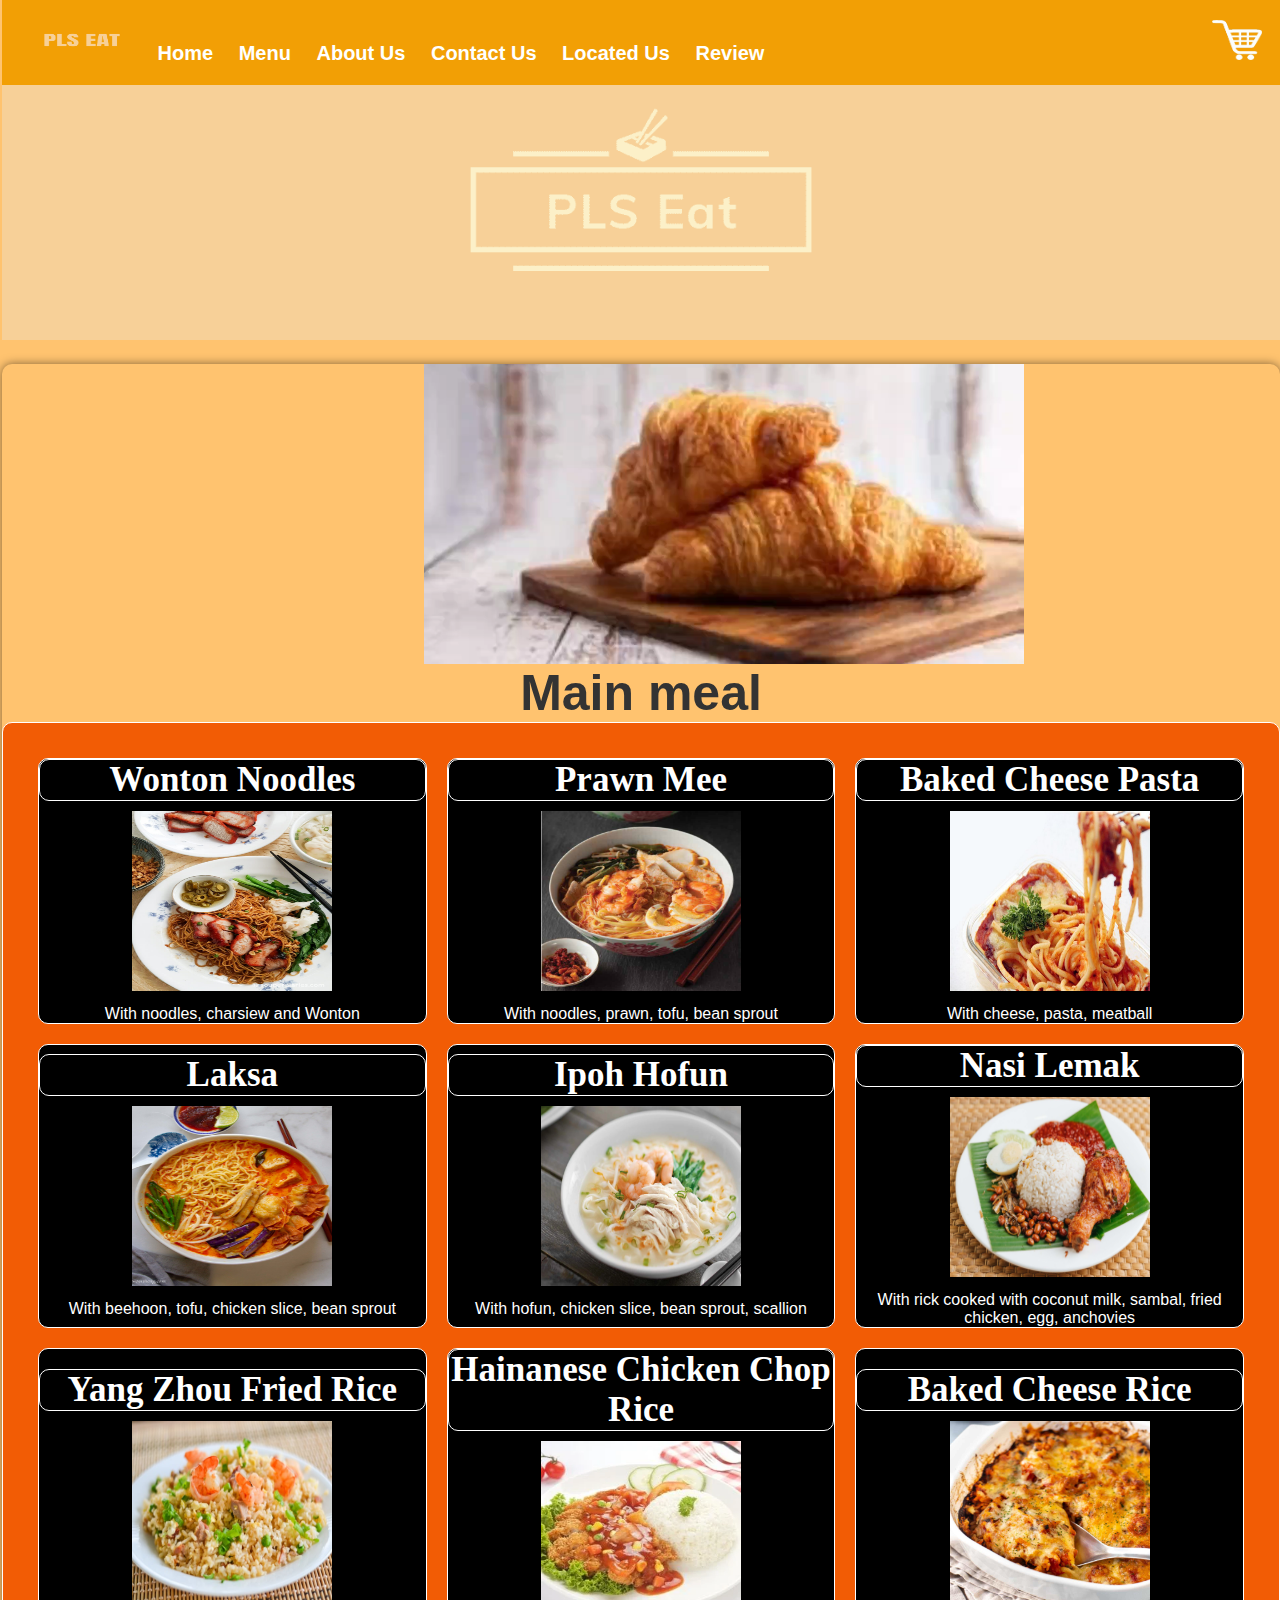
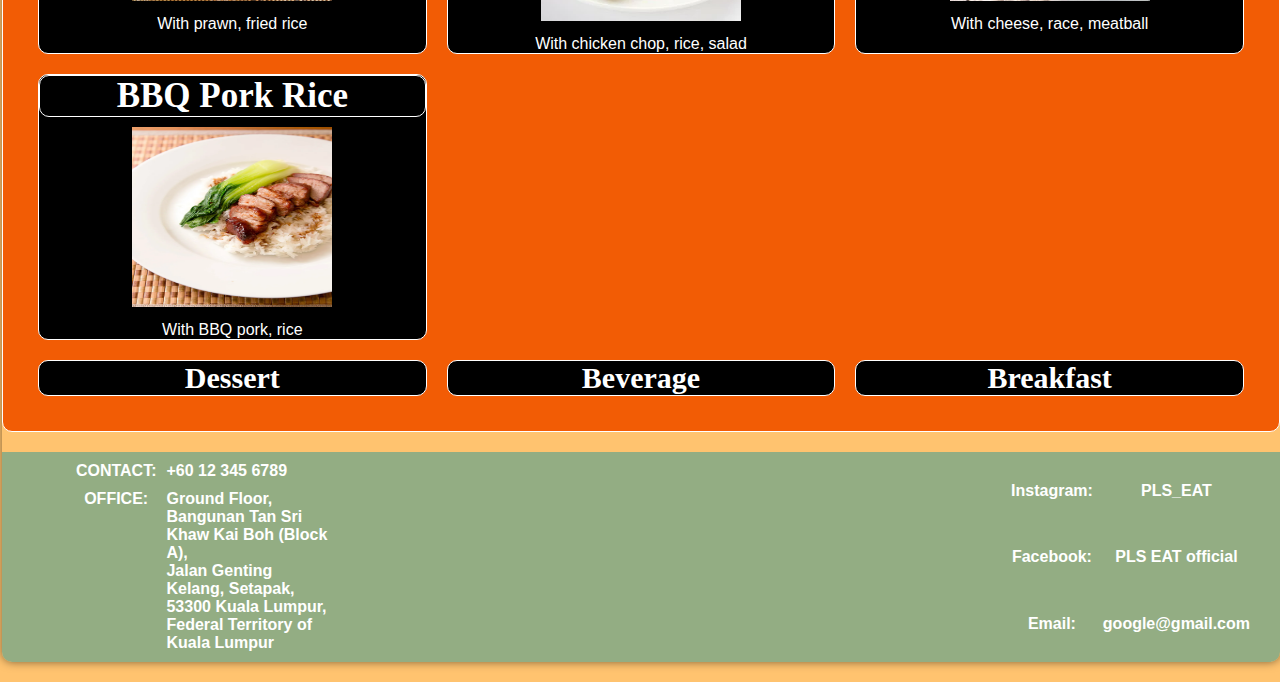
<file: main_meal.html>
<!DOCTYPE html>
<html lang="en">
<head>
    <meta charset="UTF-8">
    <meta name="viewport" content="width=device-width, initial-scale=1.0">
    <title>Main meal</title>
    <link rel="stylesheet" href="CSS/css.css" />
    <link rel="stylesheet" href="CSS/food.css"/>
    <link rel="stylesheet" href="CSS/table.css"/>
    <link rel="stylesheet" href="CSS/main_meal.css" />
    <link rel="icon" type="image/x-icon" href="picture/HatchfulExport-All/favicon2.png" />
</head>
<body>
    <nav>
            
        <ul>
            <a href="homepage.html" class="container">
                <img src="picture/pls_eat_logo2.png" width="100px" height="40px"/>
                <div class="overlay"></div>
            </a>
            <a href="homepage.html">Home</a>
            <a href="menu.html">Menu</a>
            <a href="about_us.html">About Us</a>
            <a href="contacts.html">Contact Us</a>
            <a href="location.html">Located Us</a>
            <a href="review.html">Review</a>
            <div class="container" id="add_to_cart">
                <a href="add_to_cart.html">
                    <img src="picture/cart.png" width="50px" height="40px" />
                <div class="overlay"></div>
                </a>
            </div>
        </ul>
    </nav>

    <img id="logo" src="picture/HatchfulExport-All/twitter_header_photo_2.png" alt="Pls Eat" />

    <div class="video-container">
        <video autoplay loop width="400">
            <source src="picture/menu_list.mp4" type="video/mp4">
        </video>

    <h1 id="category">Main meal</h1>

    <!-- Food list -->
    <!-- Food image, style and hypertext link -->
    <!-- Food description -->

    <div class="table">
        <table>
            <tr>
                <td>
                    <a href="add_to_cart.html"  class="cart">
                        <h3 class="foodName">Wonton Noodles</h3>
                        <img src="picture/wonton_noodles.jpg" alt="Wonton Noodles">
                    </a>
                    <p>With noodles, charsiew and Wonton</p>
                    
                </td>

                <td>
                    <a href="add_to_cart.html" class="cart">
                        <h3 class="foodName">Prawn Mee</h3>
                        <img src="picture/prawn_mee.png" alt="Prawn Mee">
                    </a>
                    <p>With noodles, prawn, tofu, bean sprout</p>
                </td>

                <td>
                    <a href="add_to_cart.html" class="cart">
                        <h3 class="foodName">Baked Cheese Pasta</h3>
                        <img src="picture/cheese_pasta.jpg" alt="Baked Cheese Pasta">
                    </a>
                    <p>With cheese, pasta, meatball</p>
                </td>
            </tr>

            <tr>
                <td>
                    <a href="add_to_cart.html" class="cart">
                        <h3 class="foodName">Laksa</h3>
                        <img src="picture/curry_laksa.jpg" alt="Laksa">
                    </a>
                    <p>With beehoon, tofu, chicken slice, bean sprout</p>
                </td>

                <td>
                    <a href="add_to_cart.html" class="cart">
                        <h3 class="foodName">Ipoh Hofun</h3>
                        <img src="picture/ipoh_hofun.png" alt="Ipoh Hofun">
                    </a>
                    <p>With hofun, chicken slice, bean sprout, scallion</p>
                </td>

                <td>
                    <a href="add_to_cart.html" class="cart">
                        <h3 class="foodName">Nasi Lemak</h3>
                        <img src="picture/nasi_lemak.jpg" alt="Nasi Lemak">
                    </a>    
                    <p>With rick cooked with coconut milk, sambal, fried chicken, egg, anchovies</p>
                </td>
            </tr>

            <tr>
                <td>
                    <a href="add_to_cart.html" class="cart">
                        <h3 class="foodName">Yang Zhou Fried Rice</h3>
                        <img src="picture/yang_zhou_fried_rice.jpg" alt="Yang Zhou Fried Rice">
                    </a>
                    <p>With prawn, fried rice</p>
                </td>

                <td>
                    <a href="add_to_cart.html" class="cart">
                        <h3 class="foodName">Hainanese Chicken Chop Rice</h3>
                        <img src="picture/hainanese_chicken_chop_rice.jpg" alt="Hainanese Chicken Chop Rice">
                    </a>
                    <p>With chicken chop, rice, salad</p>
                </td>

                <td>
                    <a href="add_to_cart.html" class="cart">
                        <h3 class="foodName">Baked Cheese Rice</h3>
                        <img src="picture/baked_cheese_rice.jpg" alt="Baked Cheese Rice">
                    </a>
                    <p>With cheese, race, meatball</p>
                </td>
            </tr>
            
            <tr>
                <td>
                    <a href="add_to_cart.html" class="cart">
                        <h3 class="foodName">BBQ Pork Rice</h3>
                        <img src="picture/bbq_pork_rice.webp" alt="BBQ Pork Rice">
                    </a>
                    <p>With BBQ pork, rice</p>
                </td>
            </tr>

            <tr>
                <td><a href="dessert.html" class="food_type">Dessert</a></td> 
                <td><a href="beverage.html" class="food_type">Beverage</a></td> 
                <td><a href="breakfast.html" class="food_type">Breakfast</a></td> 
             </tr>
        </table>
    </div>

    <footer id="footer">
        <div style="display: flex;">
         <table id="L">
            <tr>
            <th>CONTACT:</th> 
             <td>+60 12 345 6789 </td>
            </tr>
            
           <tr>
            <th style="vertical-align: top;">OFFICE:</th>  
            <td>Ground Floor,<br>
                Bangunan Tan Sri Khaw Kai Boh (Block A),<br>
                Jalan Genting Kelang, Setapak,<br>
                53300 Kuala Lumpur,<br>
                Federal Territory of Kuala Lumpur<br>
            </td>
                </tr>
    
        </table>   
    
        <table id="R">
            <tr>
            <th>Instagram: </th>
             <td>PLS_EAT</td> 
            </tr>
            
            <tr>
            <th>Facebook: </th>
            <td>PLS EAT official</td>
            </tr>
            
            <tr>
            <th>Email: </th>
            <td>google@gmail.com</td>
            </tr>
            
            </table>
        </div>
    </footer>
</body>
</html>
</file>
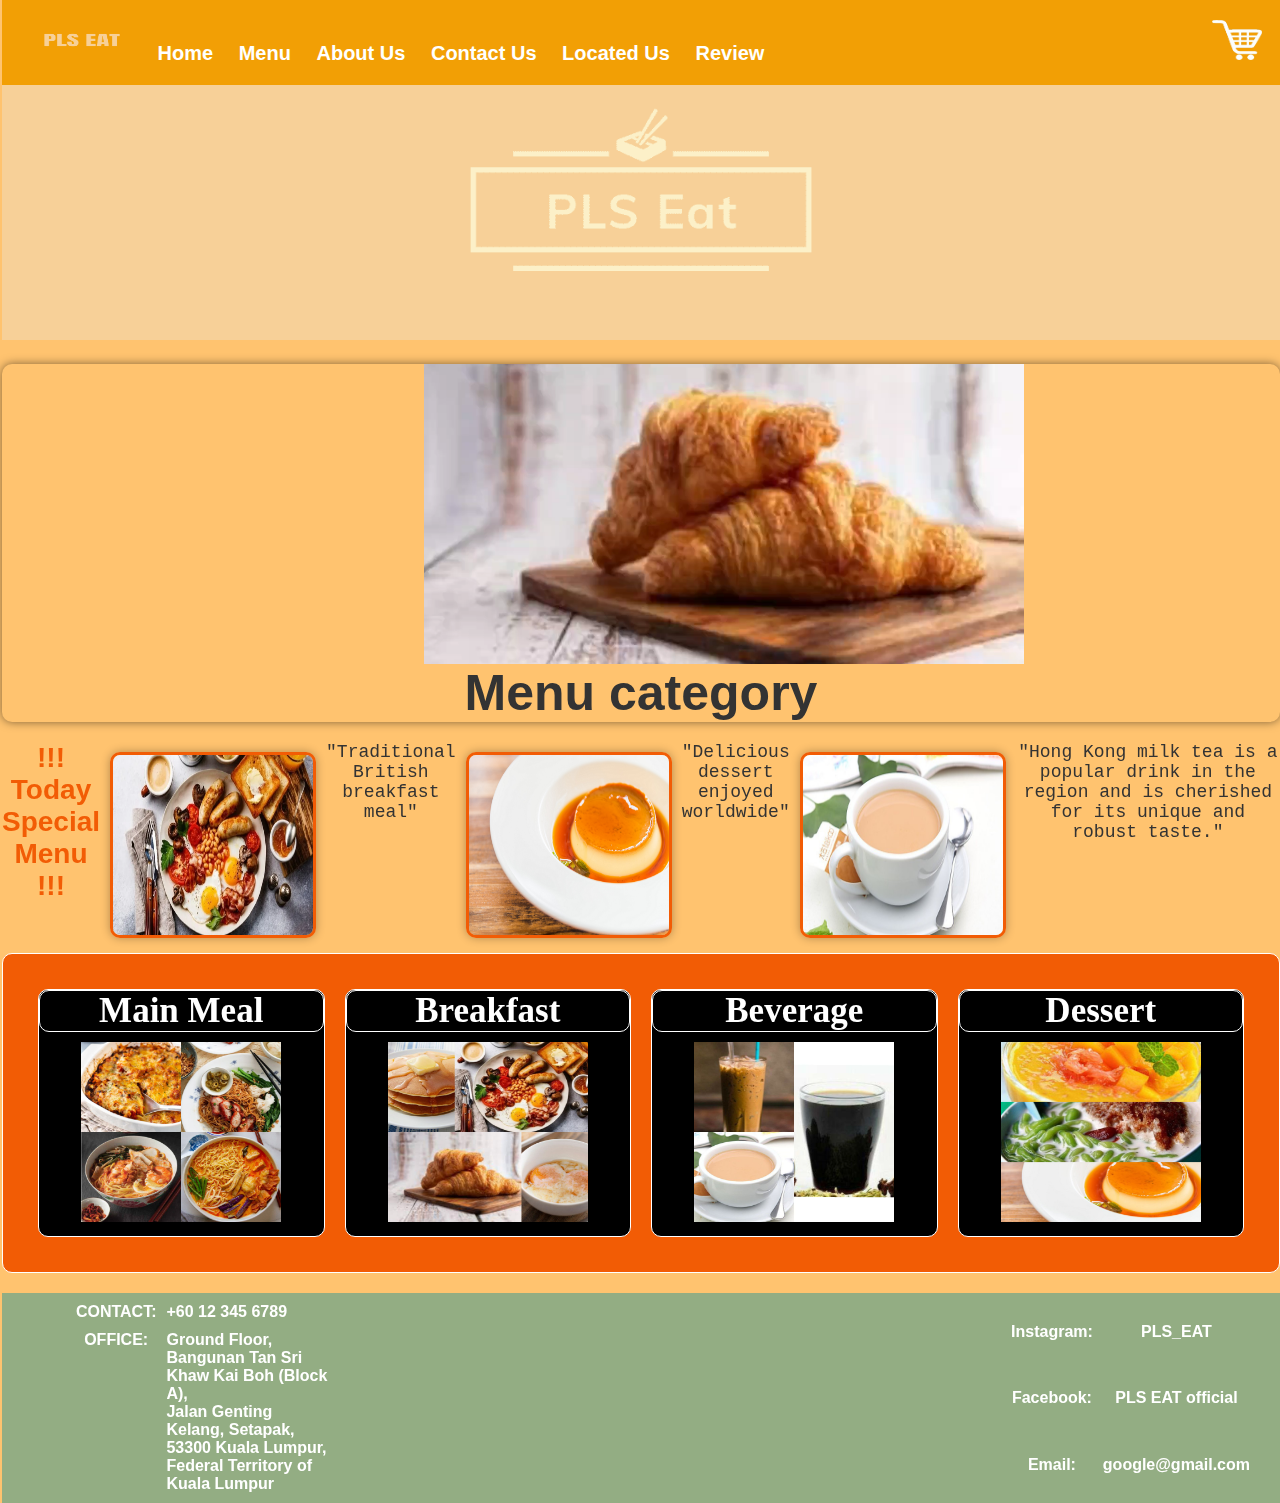
<file: menu.html>
<!DOCTYPE html>
<html lang="en">
<head>
    <meta charset="UTF-8" />
    <meta name="viewport" content="width=device-width, initial-scale=1.0" />
    <title>Menu</title>
    <link rel="stylesheet" href="CSS/css.css" />
    <link rel="stylesheet" href="CSS/food.css">
    <link rel="stylesheet" href="CSS/table.css">
    <link rel="stylesheet" href="CSS/menu.css">
    <link rel="icon" type="image/x-icon" href="picture/HatchfulExport-All/favicon2.png" />
</head>
<body>
        <nav>
            
            <ul>
                <a href="homepage.html" class="container">
                    <img src="picture/pls_eat_logo2.png" width="100px" height="40px"/>
                    <div class="overlay">
                        
                    </div>
                </a>
                <a href="homepage.html">Home</a>
                <a href="menu.html">Menu</a>
                <a href="about_us.html">About Us</a>
                <a href="contacts.html">Contact Us</a>
                <a href="location.html">Located Us</a>
                <a href="review.html">Review</a>
                <div class="container" id="add_to_cart">
                    <a href="add_to_cart.html">
                        <img src="picture/cart.png" width="50px" height="40px" />
                    
                    <div class="overlay">
                        
                    </div>
                    </a>
                </div>
                
                
            </ul>
        </nav>

<!--Display logo-->
    <img id="logo" src="picture/HatchfulExport-All/twitter_header_photo_2.png" alt="Pls Eat" />

    <div class="video-container">
        <video autoplay loop width="400">
            <source src="picture/menu_list.mp4" type="video/mp4">
        </video>

        <h1 id="category">
            Menu category
        </h1>
    </div>

<div class="specialMenu">
    <h2>!!! Today Special Menu !!!</h2>
    <a href="breakfast.html">
        <img src="picture/full_english_breakfast.webp" alt="Full English Breakfast">
    </a>
        <caption class="specialCaption">"Traditional British breakfast meal"</caption>

    <a href="dessert.html">
        <img src="picture/pudding.jpg" alt="Pudding">
    </a>
        <caption class="specialCaption">"Delicious dessert enjoyed worldwide"</caption>

    <a href="beverage.html">
        <img src="picture/hong_kong_milk_tea.jpg" alt="Hong Kong Milk Tea">
    </a>
        <caption class="specialCaption">"Hong Kong milk tea is a popular drink in the region and is cherished for its unique and robust taste."</caption>

</div>

    <!-- Menu category list -->
    <div class="table">
        <table>
            <tr>
                <td>
                    <a href="main_meal.html" class="cart">
                        <h3 class="foodName">Main Meal</h3>
                        <img src="picture/main_menu.jpg" alt="Main Menu">
                    </a>
                </td>

                <td>
                    <a href="breakfast.html" class="cart">
                        <h3 class="foodName">Breakfast</h3>
                        <img src="picture/breakfast.jpg" alt="Breakfast">
                    </a>    
                </td>

                <td>
                    <a href="beverage.html" class="cart">
                        <h3 class="foodName">Beverage</h3>
                        <img src="picture/beverage.jpg" alt="Beverage">
                    </a>
                </td>

                <td>
                    <a href="dessert.html" class="cart">
                        <h3 class="foodName">Dessert</h3>
                        <img src="picture/dessert.jpg" alt="Dessert">
                    </a>
                </td>
            </tr>
        </table>
    </div>

    <footer id="footer">
        <div style="display: flex;">
         <table id="L">
            <tr>
            <th>CONTACT:</th> 
             <td>+60 12 345 6789 </td>
            </tr>
            
           <tr>
            <th style="vertical-align: top;">OFFICE:</th>  
            <td>Ground Floor,<br>
                Bangunan Tan Sri Khaw Kai Boh (Block A),<br>
                Jalan Genting Kelang, Setapak,<br>
                53300 Kuala Lumpur,<br>
                Federal Territory of Kuala Lumpur<br>
            </td>
                </tr>
    
        </table>   
    
        <table id="R">
            <tr>
            <th>Instagram: </th>
             <td>PLS_EAT</td> 
            </tr>
            
            <tr>
            <th>Facebook: </th>
            <td>PLS EAT official</td>
            </tr>
            
            <tr>
            <th>Email: </th>
            <td>google@gmail.com</td>
            </tr>
            
            </table>
        </div>
    </footer>
</body>
</html>
</file>
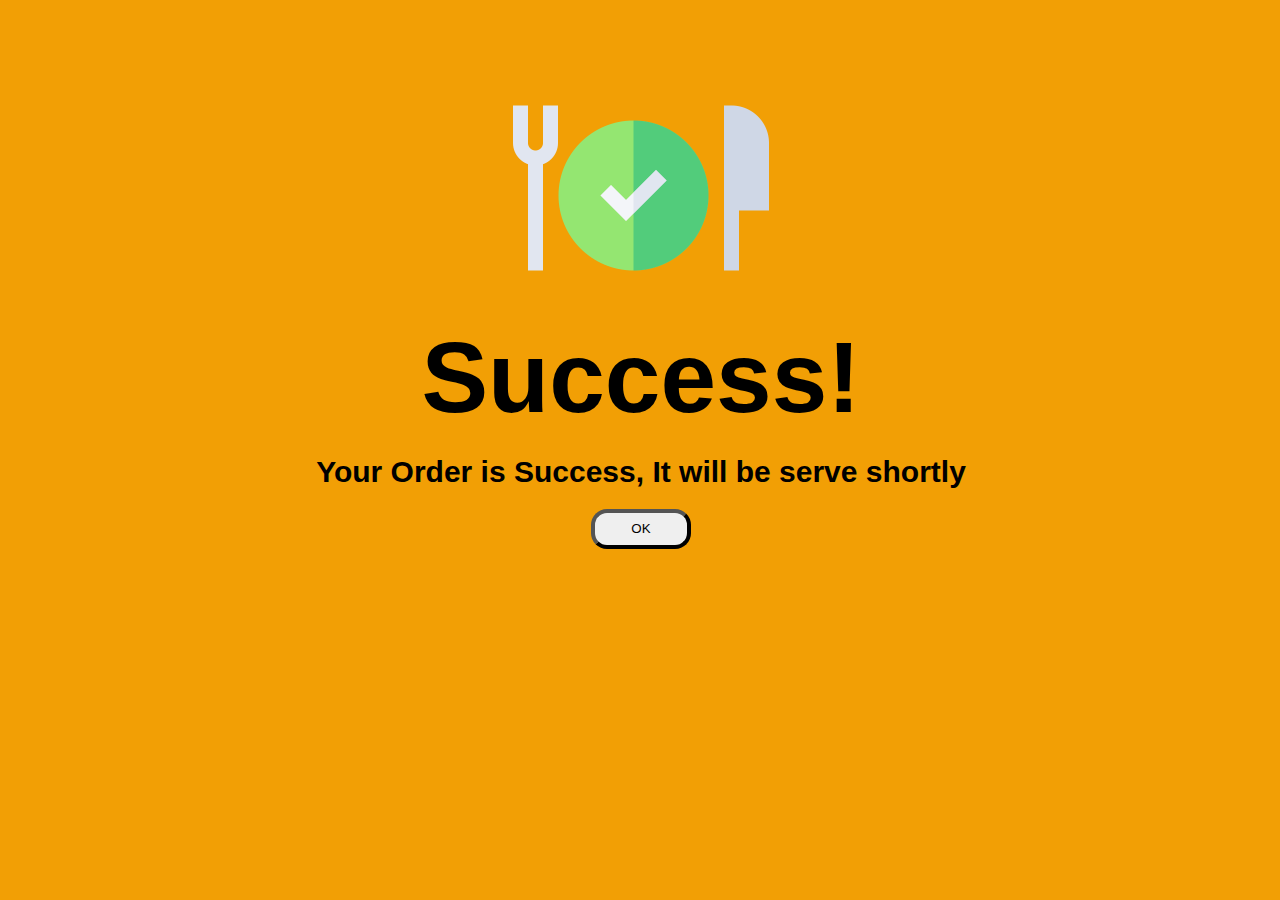
<file: order_successful.html>
<!DOCTYPE html>
<html lang="en">
    <head>
        <link href="CSS/css.css" rel="stylesheet" />
        <link href="CSS/order_successful.css" rel="stylesheet" />
        <link rel="icon" type="image/x-icon" href="picture/HatchfulExport-All/favicon2.png" />
        <title>Order Success</title>
    </head>
    <body>
        <img src="picture/order_successful.png" id="order_successful_img"/>
        <h1>Success!</h1>
        <h3>Your Order is Success, It will be serve shortly</h3>
        <a href="homepage.html">
            <button>OK</button>
        </a>

        <audio autoplay>
            <source src="picture/kaching_order_successful.mp3" type="audio/mp3" />
        </audio>
    </body>
</html>
</file>
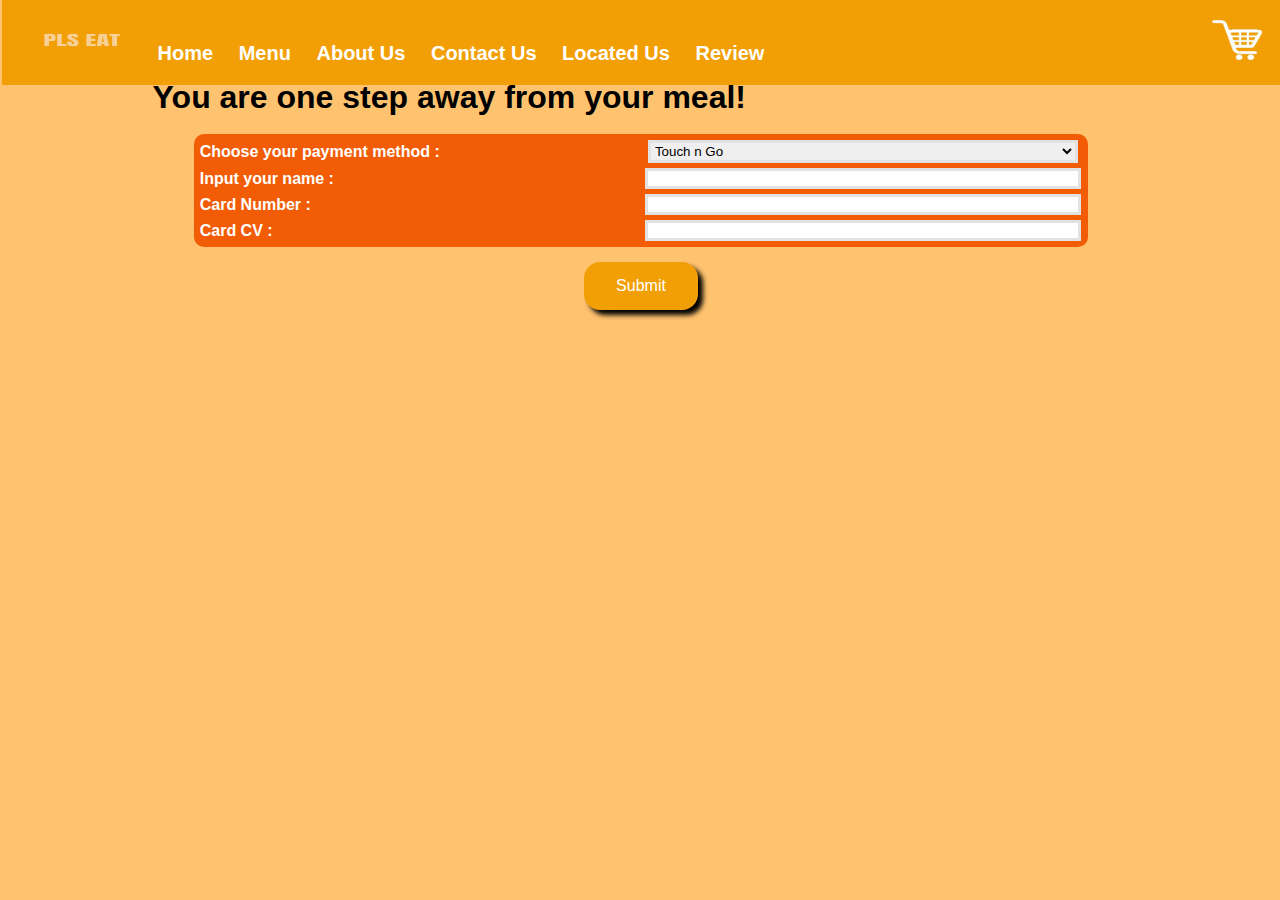
<file: payment.html>
<!DOCTYPE html>
<html>

<head>

    <meta charset="utf-8"/>
    <title>Choose Payment Method</title>
    <link rel="icon" type="image/x-icon" href="picture/HatchfulExport-All/favicon2.png" />
    <link rel="stylesheet" href="CSS/table.css">
    <link rel="stylesheet" href="CSS/payment.css">
</head>

<body>
    <link href="CSS/css.css" rel="stylesheet"/>
    <nav>
            
        <ul>
            <a href="homepage.html" class="container">
                <img src="picture/pls_eat_logo2.png" width="100px" height="40px"/>
                <div class="overlay">
                    
                </div>
            </a>
            <a href="homepage.html">Home</a>
            <a href="menu.html">Menu</a>
            <a href="about_us.html">About Us</a>
            <a href="contacts.html">Contact Us</a>
            <a href="location.html">Located Us</a>
            <a href="review.html">Review</a>
            <div class="container" id="add_to_cart">
                <a href="add_to_cart.html">
                    <img src="picture/cart.png" width="50px" height="40px" />
                
                <div class="overlay">
                    
                </div>
                </a>
            </div>
            
            
        </ul>
    </nav>
    <div class="cart">
        <div class="item">
            <span class="delete-item"></span>
        </div>

        <div class="image"></div>

        <div class="quantity">
            <button class="plus" type="button" name="button">+</button>
            <button class="minus" type="button" name="button">-</button>
        </div>
    </div>


    <h1>You are one step away from your meal!</h1>

    <form action="order_successful.html">

<br>

        <div>
            <table>
                <tr>
                    <th>Choose your payment method <span id="colon">:</span></th>
                    <td><select name="payment method" id="payment method">
                        <option value="Touch n Go">Touch n Go</option>
                        <option value="Visa">Visa</option>
                        <option value="Master">Master</option></td>
                </tr>
                <tr>
                    <th>Input your name <span id="colon">:</span></th>
                    <td><input type="text" id="name"></td>
                </tr>
                <tr>
                    <th>Card Number <span id="colon">:</span></th>
                    <td><input type="numbert" id="card number" maxlength="16"></td>
                </tr>
                <tr>
                    <th>Card CV <span id="colon">:</span></th>
                    <td><input type="numbers" id="CV number" maxlength="3"></td>
                </tr>
            </table>
        
        <a href="order_successful.html">
        <button class="button"><span>Submit </span></button>
    </a>
    </form>
</div>
</body>

</html>
</file>
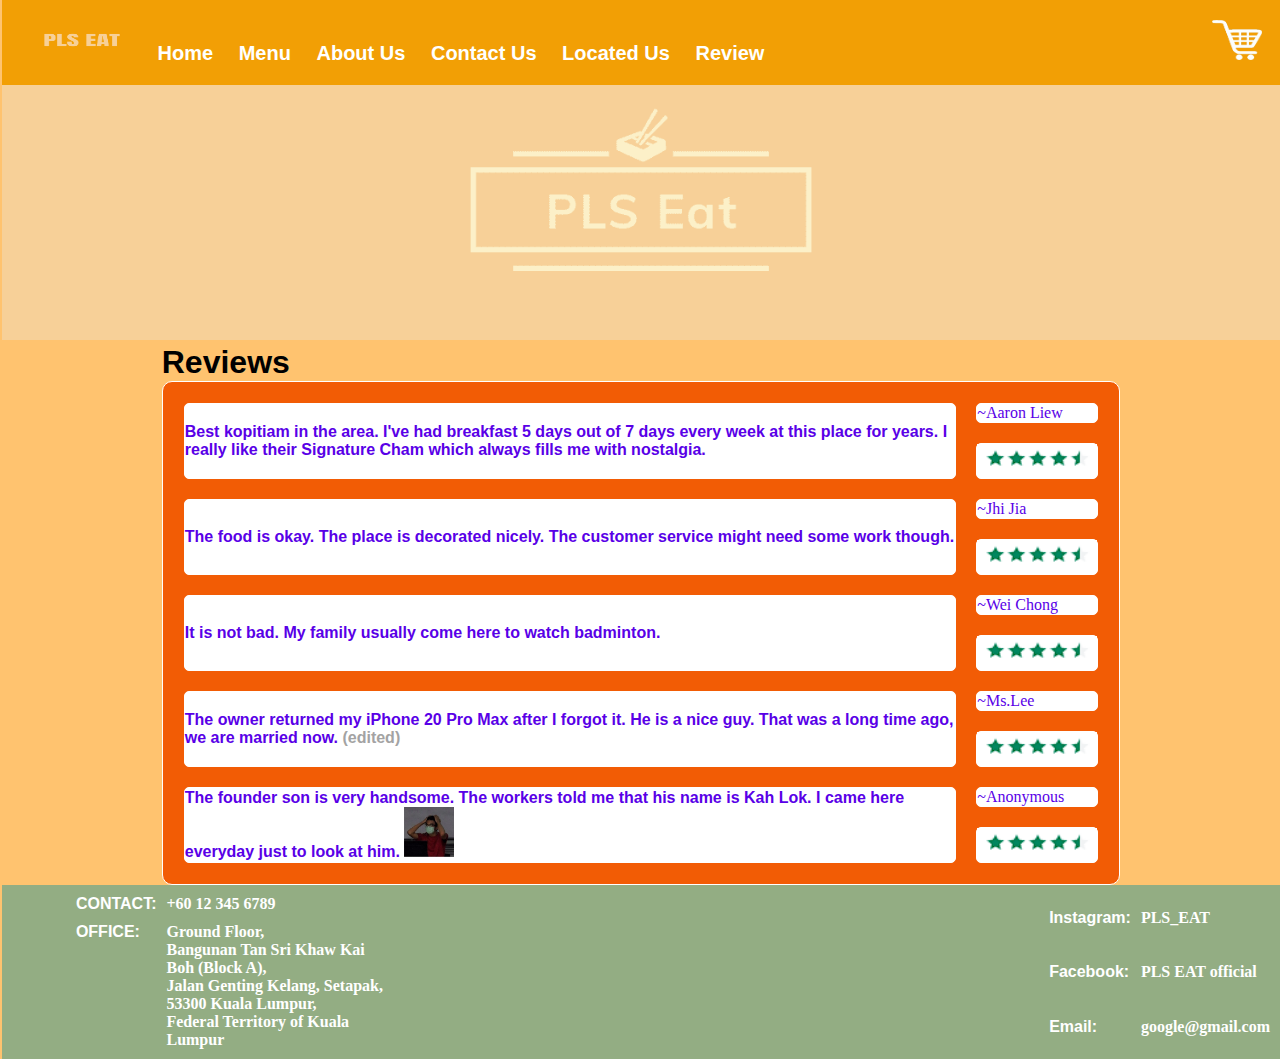
<file: review.html>
<!DOCTYPE html>
<html lang="en">
<head>
    <meta charset="UTF-8" />
    <meta name="viewport" content="width=device-width, initial-scale=1.0" />
    <title>Review</title>
    <link rel="stylesheet" href="CSS/css.css" />
    <link rel="stylesheet" href="CSS/review.css" />
    <link rel="icon" type="image/x-icon" href="picture/HatchfulExport-All/favicon2.png" />

</head>
<body>
    <nav>
            
        <ul>
            <a href="homepage.html" class="container">
                <img src="picture/pls_eat_logo2.png" width="100px" height="40px"/>
                <div class="overlay">
                    
                </div>
            </a>
            <a href="homepage.html">Home</a>
            <a href="menu.html">Menu</a>
            <a href="about_us.html">About Us</a>
            <a href="contacts.html">Contact Us</a>
            <a href="location.html">Located Us</a>
            <a href="review.html">Review</a>
            <div class="container" id="add_to_cart">
                <a href="add_to_cart.html">
                    <img src="picture/cart.png" width="50px" height="40px" />
                
                <div class="overlay">
                    
                </div>
                </a>
            </div>
            
            
        </ul>
    </nav>
    <section>
        <img id="logo" src="picture/HatchfulExport-All/twitter_header_photo_2.png" alt="Pls Eat" />


        <div>
            <table>
                <div>
                    <h1>Reviews</h1>
                </div>
                <colgroup>
                    <col span="2">
                    <col span="1">
                </colgroup>
                <tr>
                    <th colspan="2" rowspan="2">
                            Best kopitiam in the area. I've had breakfast 5 days out of 7 days every week at this place for years.
                             I really like their Signature Cham which always fills me with nostalgia. 
                    </th>
                    <td>
                        ~Aaron Liew
                    </td>
                </tr>
                <tr>
                    <td>
                        <img src="picture/rating.png" alt="4.5 stars">
                        </td>
                </tr>
                <tr>
                    <th colspan="2" rowspan="2">
                        The food is okay. The place is decorated nicely. The customer service might need some work though.
                    </th>
                    <td>
                        ~Jhi Jia
                    </td>
                </tr>
                <tr>
                    <td>
                        <img src="picture/rating.png" alt="4.5 stars">
                        </td>
                </tr>
                <tr>
                    <th colspan="2" rowspan="2">
                        It is not bad. My family usually come here to watch badminton.
                    </th>
                    <td>
                        ~Wei Chong
                    </td>
                </tr>
                <tr>
                    <td>
                        <img src="picture/rating.png" alt="4.5 stars">
                        </td>
                </tr>
                <tr>
                    <th colspan="2" rowspan="2">
                        The owner returned my iPhone 20 Pro Max after I forgot it. He is a nice guy.
                        That was a long time ago, we are married now. 
                        <span style="color: rgb(163, 163, 163); background-color: white;">(edited)</span>
                    </th>
                    <td>
                        ~Ms.Lee
                    </td>
                </tr>
                <tr>
                    <td>
                    <img src="picture/rating.png" alt="4.5 stars">
                    </td>
                </tr>
                <tr>
                    <th colspan="2" rowspan="2">
                        The founder son is very handsome. The workers told me that his name is Kah Lok. I came here everyday just to look at him.  
                        <img src="picture/founder_son.jpg" alt="Founder Son" width="50px" height="50px">                                                                                                                                                                                                                
                    </th>
                    <td>
                        ~Anonymous
                    </td>
                </tr>
                <tr>
                    <td>
                    <img src="picture/rating.png" alt="4.5 stars">
                    </td>
                </tr>

            </table>


        </div>
    </section>

    <footer id="footer">
        <div style="display: flex;">
         <table id="L">
            <tr>
            <th>CONTACT:</th> 
             <td>+60 12 345 6789 </td>
            </tr>
            
           <tr>
            <th style="vertical-align: top;">OFFICE:</th>  
            <td>Ground Floor,<br>
                Bangunan Tan Sri Khaw Kai Boh (Block A),<br>
                Jalan Genting Kelang, Setapak,<br>
                53300 Kuala Lumpur,<br>
                Federal Territory of Kuala Lumpur<br>
            </td>
                </tr>
    
        </table>   
    
        <table id="R">
            <tr>
            <th>Instagram: </th>
             <td>PLS_EAT</td> 
            </tr>
            
            <tr>
            <th>Facebook: </th>
            <td>PLS EAT official</td>
            </tr>
            
            <tr>
            <th>Email: </th>
            <td>google@gmail.com</td>
            </tr>
            
            </table>
        </div>
    </footer>

</body>
</html>
</file>
<file: CSS/css.css>
/*Initialize Page*/
* {
    font-family: 'Segoe UI', Tahoma, Geneva, Verdana, sans-serif;
    margin: 0px;
    padding: 0px;
}

body {
    padding-top: 60px;
    padding-left: 2px;
    margin-left: 0px;
    background-color: #ffc36f;
}

/*Navigation menu*/
nav {
    background-color: #F29F05;
    padding: 20px;
    position: fixed;
    top: 0;
    width: 100%;
    font-size: 20px;
    font-weight:bold;
    text-align: left;
    
}

nav a{
    height: 100%;
    color: white;
    text-decoration: none;
    margin: 10px;
}

nav a:hover{
    color: black;
}

.menu {
    clear:both;
    height: auto;
    column-count: 3;
    margin: 20px;
    flex-wrap: wrap; 
}

.menu li{
    
    list-style-type: none;
    float: left;
    border: 1px solid black;
    margin: 20px;
}

.menu img{
    height: 200px;
    width: 200px;
    margin-right: 40px;
}

/*Image on Hover effect*/
#add_to_cart{
    float:right;
    margin-right: 30px;
}

.container{
    position: relative;
}

.overlay{
    position: absolute;
    border-radius: 20px;
    top: 0;
    left: 0;
    right: 0;
    bottom: 0;
    opacity: 0;
    transition: .5s ease;
    background-color: rgba(255,255,255,50%);
}

.container:hover .overlay{
    opacity: 1;
}


.button {
    background-color: #F29F05;
    border-radius: 16px;
    border: none;
    box-shadow: 5px 5px 5px #000000;
    color: white;
    padding: 15px 32px;
    text-align: center;
    text-decoration: none;
    display: inline-block;
    font-size: 16px;
    margin: 15px 2px;
    cursor: pointer;
  }

  .button:active {
    color:black;
    background-color: white;
  }

  .button span {
    cursor: pointer;
    display: inline-block;
    position: relative;
    transition: 0.5s;
    }

    .button span:after {
    content: '\00bb';
    position: absolute;
    opacity: 0;
    top: 0;
    right: -20px;
    transition: 0.5s;
    }

    .button:hover span {
    padding-right: 25px;
    }

    .button:hover span:after {
    opacity: 1;
    right: 0;
    }
</file>
<file: CSS/homepage.css>
/*table css*/
table {
    width: 100%;
    padding: 15px;
    margin: 0 20px 20px 0px;
    border-spacing: 20px;
    border-radius: 10px;
}

table, th, td{
    background-color: #f25c05;
    border: 1px solid white;
    color: white;
}

td a {
    color: white;
    text-decoration: none;
}



.table th, td{
    width: 33%;
}


td img{
    width: 200px;
    height: 180px;
    margin: 10px;
    
}

@keyframes move{
    100% {transform: translateX(-5px) translateY(-5px);}  
}

td img:hover {
    animation: move 0.2s linear forwards;
    filter: drop-shadow(5px 5px 8px rgba(240,240,240,80%));
}

td a h3:hover {
    animation: move 0.2s linear forwards;
    filter: drop-shadow(5px 5px 8px rgba(240,240,240,80%));
}

.table td {
    background-color: black;
    text-align: center;
    border-radius: 10px;
}

td h3{
    font-family: cursive;
    text-shadow: 5px 5px 8px rgba(240,240,240,80%);
}

#menu_heading{
    width: 100%;
    font-family: Arial;
    margin-left: 0px;
    text-align: center;
    border-radius: 10px;
    border: 1px dotted black;
    background-color: black;
    color: white;
}

#logo {
    width: 100%;
}

#view_more:hover{
    color: white
}

#view_more {
    color:lightskyblue;
    text-decoration: none;
    text-shadow: 5px 5px 8px rgba(255,255,255,100%);
}

#welcome_message{
    background-image: url("../picture/welcome_image.avif");
    background-size: cover;
    width: 100%;
    height: 500px;
}

#welcome_message_1{
    font-family: 'Arial Narrow Bold';
    font-weight: bolder;
    padding: 70px 20px 20px 20px;
    font-size: 200%;
    width: 300px;
    height: 100px;
    background-color: rgba(0,0,0,20%);
    color: white;

    /* Position in image */
    position: absolute;
    top: 400px;
    left: 50px;
}

#welcome_message_2{
    color:white; 
    font-family:Georgia; 
    float:left; 
    font-weight: normal; 
    width: 800px; 
    height: 200px; 
    line-height: 1.6; 
    font-size: 150%;
    background-color: rgba(0,0,0,40%);
    text-align: center;
    padding-top: 40px;

    /* Position in image */
    position: absolute;
    top: 600px;
    left: 50px;
}

#transparent_image {
    /* display: none;
    border: black solid 5px; */
    position: relative;
    width: 100%;
    height: 500px;
    
}

.our_story{
    text-align: center;
    padding: 70px;
    margin: 30px;
    background-color: rgb(245, 233, 199);
    font-family: none;
    font-size: 1.5em;
    font-weight: bold;
    text-align: center;
    color: black;
    background-clip: padding-box;
    box-shadow:  0 5px 9px 0 rgba(0, 0, 0, 0.5);

}

.our_story h1{
    font-family: Verdana, Geneva, Tahoma, sans-serif;
    font-size : 4em; 
    text-align: center;
    color: orange;
    background-color: aliceblue;
    margin-bottom: 20px;
}

.our_story img{
    height: 80%;
    width: 50%;
}

.review {
    background-color: #f25c05;
    color: rgb(89, 0, 231);

    
}

.review th td{
    background-color: white;
    text-align: left;
    border-radius: 5px;
    
}

#review_view_more {
    color: rgb(89, 0, 231);
    text-decoration: none;
    text-shadow: 5px 5px 8px rgba(255,255,255,100%);
}

#review_view_more:hover{
    color: black;
}

footer#footer, footer#footer td, footer#footer th, footer#footer table, footer#footer tr  {
    
    font-weight: 600;
    color: white;
    background-clip: padding-box;
    background-color: rgb(147,173,131);
    margin-bottom: 0;
    border: none;
    width: auto;
    padding: 0px;
    
    border-spacing: 10px;
    border-radius: 0px;
    
}

table#L{
    margin-left: 5%;
}
        
table#R, table#R td, table#R th{
    margin-left:50%;
}

table#L td {
    text-align: left;
}
</file>
<file: CSS/food.css>
h1#category{
    text-align: center;
    font-size: 50px;
}

h3.foodName{
    font-size:35px;
    border: 1px solid white;
    border-radius: 10px;
    vertical-align: top;
}

a.cart{
    text-decoration: none;
    color: white;
}

video{
    width: 35%;
    height: 400px;
    margin-left: 33%;
}

a.food_type{
    text-decoration: none;
    color: white;
    font-size: 30px;
    font-family: cursive;
    font-weight: bold;
    transform: translateY(0);
    transition: transform 0.3s ease, color 0.3s ease;
}

a.food_type:hover{
    color: #f25c05;
    transform: translateY(-5px);
}

.cart {
    transition: opacity 0.3s ease;
}

.cart:hover {
    color: #f25c05;
    opacity: 0.7;
}

#category {
    position: relative;
    font-size: 20px;
    color: #333;
}



@keyframes fade-in {
    to {
        opacity: 1;
    }
}

.video-container {
    max-width: 100%;
    margin: 20px 0;
    overflow: hidden;
    border-radius: 10px;
    box-shadow: 0 0 10px rgba(0, 0, 0, 0.5);
}

.video-container video {
    width: 600px;
    height: 300px;
    display: block;
    object-fit: cover;
}

.video-container video:focus {
    outline: none;
}

.cart:hover img {
    transform: scale(1.1); 
    transition: transform 0.3s ease; 
}

div.specialMenu img{
    width: 200px;
    height: 180px;
}
</file>
<file: CSS/table.css>
table {
    width: 100%;
    padding: 15px;
    margin: 0 20px 20px 0px;
    border-spacing: 20px;
    border-radius: 10px;
}

table, th, td{
    background-color: #f25c05;
    border: 1px solid white;
    color: white;
}

th, td{
    width: 25%;
}

td img{
    width: 200px;
    height: 180px;
    margin: 10px;
}

td {
    background-color: black;
    text-align: center;
    border-radius: 10px;
}

td h3{
    font-family: cursive;
}
</file>
<file: CSS/beverage.css>
#logo {
    width: 100%;
}

footer#footer, footer#footer td, footer#footer th, footer#footer table, footer#footer tr  {
    
    font-weight: 600;
    color: white;
    background-clip: padding-box;
    background-color: rgb(147,173,131);
    margin-bottom: 0;
    border: none;
    width: auto;
    padding: 0px;
    
    border-spacing: 10px;
    border-radius: 0px;
    
}

table#L{
    margin-left: 5%;
}
        
table#R, table#R td, table#R th{
    margin-left:50%;
}

table#L td {
    text-align: left;
}
</file>
<file: CSS/breakfast.css>
#logo {
    width: 100%;
}

footer#footer, footer#footer td, footer#footer th, footer#footer table, footer#footer tr  {
    
    font-weight: 600;
    color: white;
    background-clip: padding-box;
    background-color: rgb(147,173,131);
    margin-bottom: 0;
    border: none;
    width: auto;
    padding: 0px;
    
    border-spacing: 10px;
    border-radius: 0px;
    
}

table#L{
    margin-left: 5%;
}
        
table#R, table#R td, table#R th{
    margin-left:50%;
}

table#L td {
    text-align: left;
}
</file>
<file: CSS/check_out.css>
body {
    margin-top: 20px;
}

.select{
    width: 40px;
    height: 40px;
    border-radius: 10px;
    border: 2px solid black;
}

.select:hover{
    transform: scale(1.2,1.2);
    background-color: rgba(255,255,255,50%);
    
}

.food_image {
    height: 200px;
    width: 220px;
}


table {
    border-collapse: collapse;
    width: 50%;
    text-align: center;
    border-radius: 20px;
}

td {
    border: 10px double #FFFFFF;
    
    
    padding: 20px;
}

aside {
    float: right;
    position: fixed;
    bottom: 20px;
    right: 20px;
    background-color: rgba(255,255,255,40%);
    padding: 10px 40px 10px 50px;
    border: 4px solid white;
    border-radius: 16px;
}
</file>
<file: CSS/contacts.css>
table.socials{
    width: 90%;
    margin: 0 auto 0 auto;
    padding: 100px;
    padding-bottom: 205px;
}
table.socials td {
    margin: 0 auto 0 auto;
    width: 33%;
    text-align: center;
}
h1 {
    display: block;
    height: 50px;
    text-align: center;
    margin: 0 auto 0 auto;
    padding: 25px;
}
p {
   font-weight: 700;           
}
.button {
    transition: all 0.5s;
    cursor: pointer;
}
.button span {
cursor: pointer;
display: inline-block;
position: relative;
transition: 0.5s;
}

.button span:after {
content: '\00bb';
position: absolute;
opacity: 0;
top: 0;
right: -20px;
transition: 0.5s;
}

.button:hover span {
padding-right: 25px;
}

.button:hover span:after {
opacity: 1;
right: 0;
}

h1 {
font-size: 48px;
color: #2E3D4F;
text-align: center;
margin-top: 20px;
text-shadow: 2px 2px 4px rgba(0, 0, 0, 0.3);
font-family: 'Arial', sans-serif;
letter-spacing: 2px;
animation: scaleFade 5s infinite alternate; 
}


@keyframes scaleFade {
0% {
    opacity: 0; 
    transform: scale(0.8); 
}
100% {
    opacity: 1; 
    transform: scale(1.2);
}
}
footer#footer{
    text-align: center;
    font-weight: 600;
    color: white;
    padding: 8px;
    background-clip: padding-box;
    background-color: rgba(72, 158, 144, 0.589);
    margin-bottom: 0;
}
table#L{
    margin-left: 5%;
}
        
table#R{
    margin-left:50%;
}

table#L td {
    text-align: left;
}
</file>
<file: CSS/dessert.css>
#logo {
    width: 100%;
}

footer#footer, footer#footer td, footer#footer th, footer#footer table, footer#footer tr  {
    
    font-weight: 600;
    color: white;
    background-clip: padding-box;
    background-color: rgb(147,173,131);
    margin-bottom: 0;
    border: none;
    width: auto;
    padding: 0px;
    
    border-spacing: 10px;
    border-radius: 0px;
    
}


table#L{
    margin-left: 5%;
}
        
table#R, table#R td, table#R th{
    margin-left:50%;
}

table#L td {
    text-align: left;
}
</file>
<file: CSS/location.css>
iframe {
    width: 100%;
    height: 838px;
    
}
body {
    margin-top: 40px;
    font-size: large;
    font-weight: 500;
}
#detail{
    float: left;
    clear:both;
    width: 100%;
}

#located_us {
    display: flex;
}

a{
    text-decoration: none;
}


footer#footer, footer#footer td, footer#footer th, footer#footer table, footer#footer tr  {
    
    font-weight: 600;
    color: white;
    background-clip: padding-box;
    background-color: rgb(147,173,131);
    margin-bottom: 0;
    border: none;
    width: auto;
    padding: 0px;
    
    border-spacing: 10px;
    border-radius: 0px;
    
}

table#L{
    margin-left: 5%;
}
        
table#R, table#R td, table#R th{
    margin-left:50%;
}

table#L td {
    text-align: left;
}
</file>
<file: CSS/main_meal.css>
#logo {
    width: 100%;
}

footer#footer, footer#footer td, footer#footer th, footer#footer table, footer#footer tr  {
    
    font-weight: 600;
    color: white;
    background-clip: padding-box;
    background-color: rgb(147,173,131);
    margin-bottom: 0;
    border: none;
    width: auto;
    padding: 0px;
    
    border-spacing: 10px;
    border-radius: 0px;
    
}

table#L{
    margin-left: 5%;
}
        
table#R, table#R td, table#R th{
    margin-left:50%;
}

table#L td {
    text-align: left;
}
</file>
<file: CSS/menu.css>
#logo {
    width: 100%;
}

h1#category{
    text-align: center;
    font-size: 50px;
}

h3.foodName{
    font-size:35px;
    border: 1px solid white;
    border-radius: 10px;
}

.specialMenu {
    text-align: center;
    margin-top: 20px;
}

.specialMenu h2 {
    font-size: 28px;
    color: #f25c05;
    margin-bottom: 15px;
}

.specialMenu img {
    width: 300px;
    height: auto;
    margin: 10px;
    border: 3px solid #f25c05;
    border-radius: 10px;
    box-shadow: 0 0 10px rgba(0, 0, 0, 0.3);
    transition: transform 0.3s ease;
}

.specialMenu img:hover {
    transform: scale(1.05);
}

.specialMenu{
    display: flex;
    font-size: 18px;
    font-family: 'Courier New', Courier, monospace;
    margin-top: 5px;
    color: #333;
}

footer#footer, footer#footer td, footer#footer th, footer#footer table, footer#footer tr  {
    
    font-weight: 600;
    color: white;
    background-clip: padding-box;
    background-color: rgb(147,173,131);
    margin-bottom: 0;
    border: none;
    width: auto;
    padding: 0px;
    border-spacing: 10px;
    border-radius: 0px;
    
}

table#L{
    margin-left: 5%;
}
        
table#R, table#R td, table#R th{
    margin-left:50%;
}

table#L td {
    text-align: left;
}
</file>
<file: CSS/order_successful.css>
body{
                background-color: #F29F05;
                text-align: center;
                
            }
            h1 {
                font-size: 100px;
                
            }
            h3{
                font-size: 30px;
                margin: 20px;
            }

            button{
                width: 100px;
                height: 40px;
                border-radius: 16px;
                border-width: 4px;
                font-family: Arial;
                
            }

            button:active{
                background-color: black;
                color: white;
            }

            #order_successful_img{
                width:20%;
                height: 20%;
            }
</file>
<file: CSS/payment.css>
div {
    text-align: center;
}
h1 {
    display: block;
    width: 70%;
    text-align: center;
}
table, th, td {
    border: none;
}
table {
    width: 70%;
    margin: 0 auto 0 auto;
    padding: 1px;
    border-spacing: 5px;
}
th {
    text-align:  left;
}
span#colon {
    text-align: right;
}
td {
    background-color: #f25c05;
}
input , select{
    width: 98%;
    border: rgb(226, 226, 226) 3px solid;
}
input:focus {
    border: 4px solid gray;
}
</file>
<file: CSS/review.css>
table {
    width: 75%;
    padding: 1px;
    margin: 0 auto 0 auto;
    border-spacing: 20px;
    border-radius: 10px;
}

table, th, td{
    background-color: #f25c05;
    border: 1px solid white;
    color: rgb(89, 0, 231);
    text-wrap: wrap;
}

td img{
    width: 120px;
    height: 30px;
}

th , td{
    background-color: white;
    text-align: left;
    border-radius: 5px;
}

td {
    font-family: cursive;
}

#logo {
    width: 100%;
}
h1 {
    display: block;
    margin: 0 auto 0 auto;
    width: 75%;
}
p {
    text-align: center;
}


footer#footer, footer#footer td, footer#footer th, footer#footer table, footer#footer tr  {
    
    font-weight: 600;
    color: white;
    background-clip: padding-box;
    background-color: rgb(147,173,131);
    margin-bottom: 0;
    border: none;
    width: auto;
    padding: 0px;
    
    border-spacing: 10px;
    border-radius: 0px;
    
}

table#L{
    margin-left: 5%;
}
        
table#R, table#R td, table#R th{
    margin-left:50%;
}

table#L td {
    text-align: left;
}
</file>
